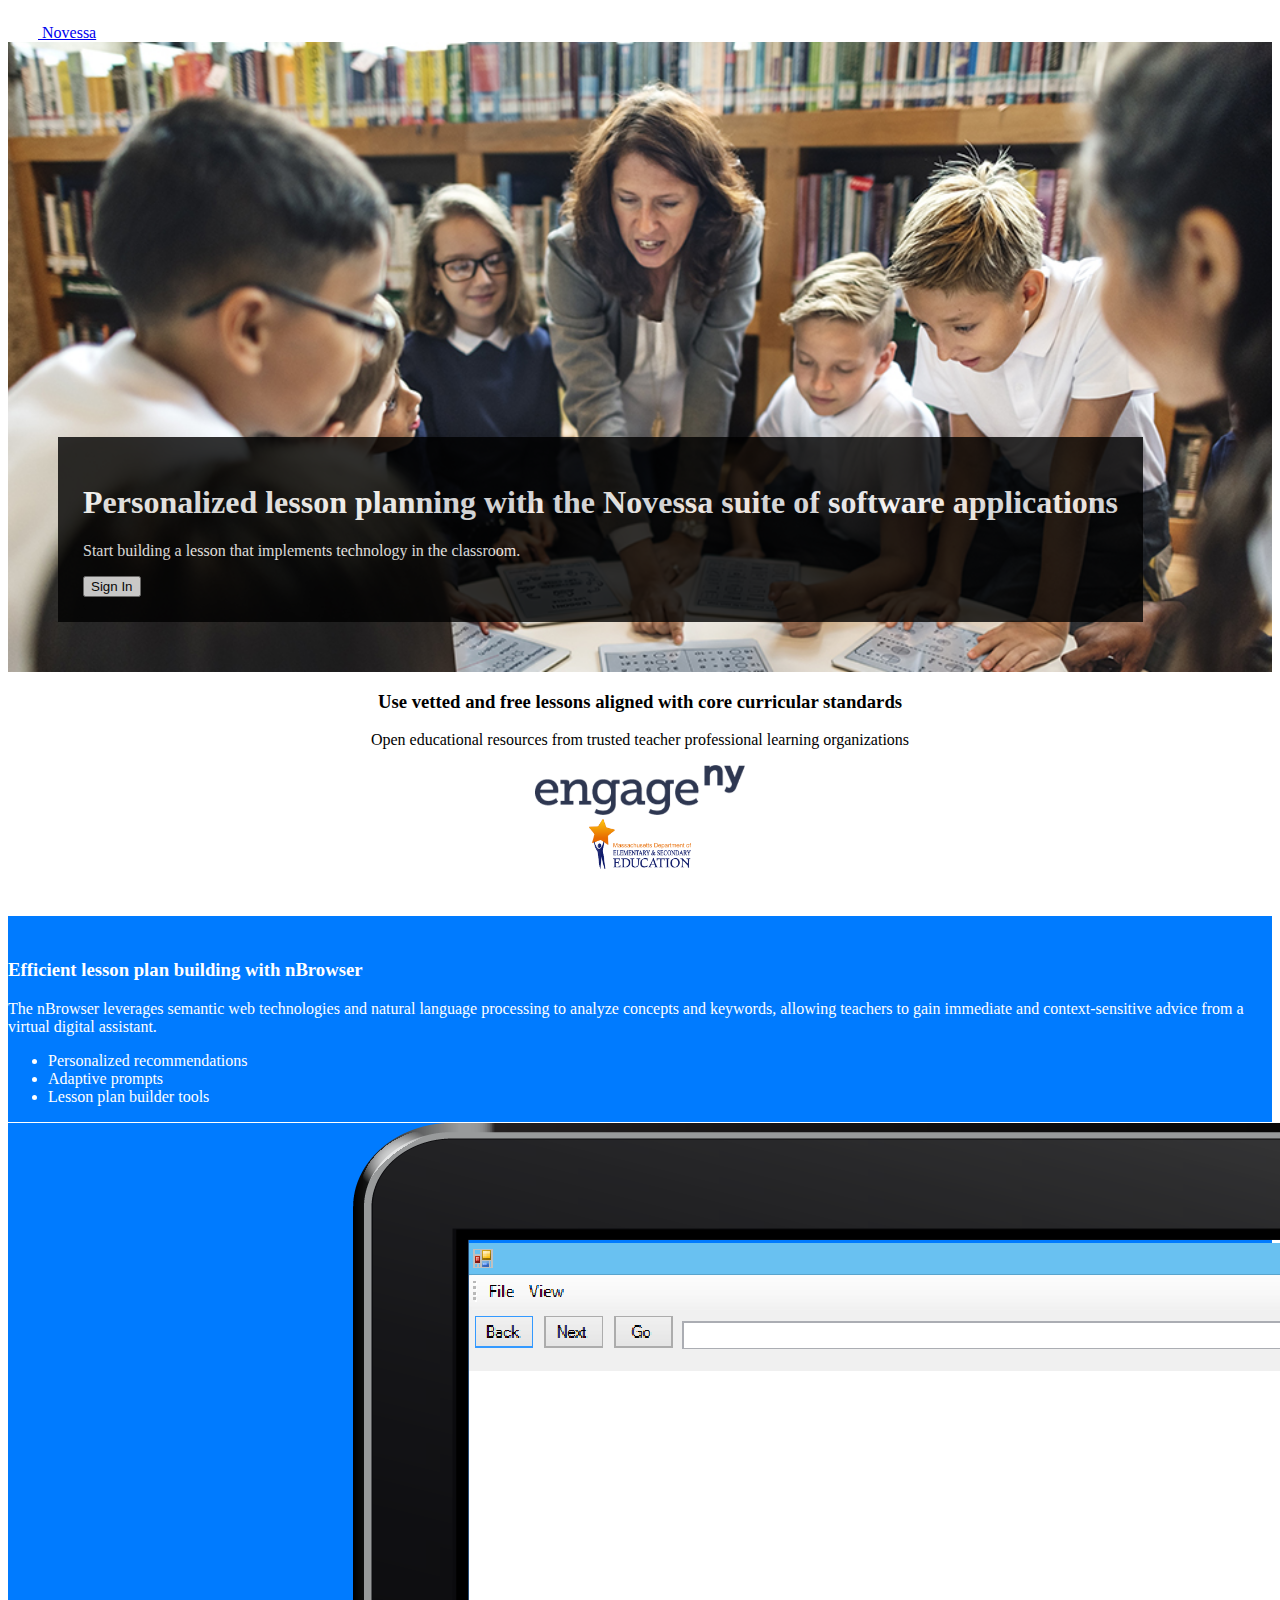
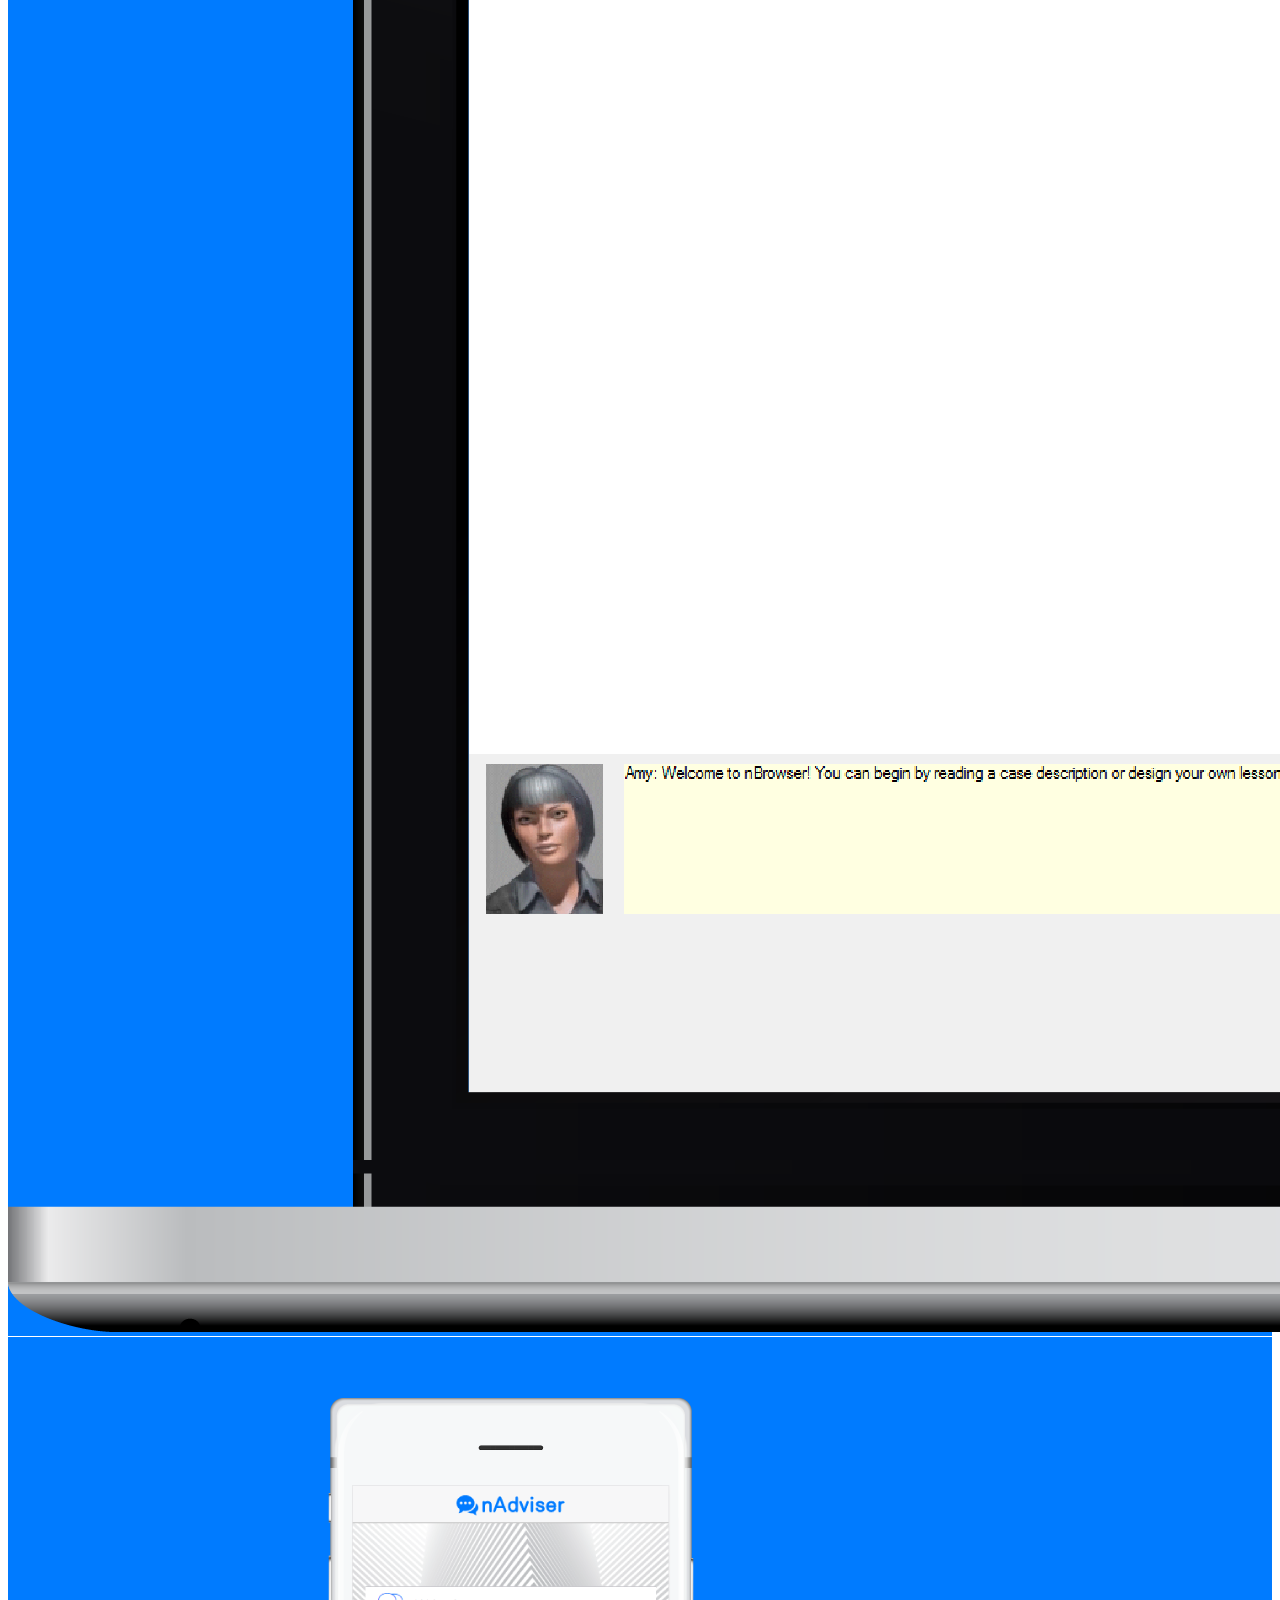
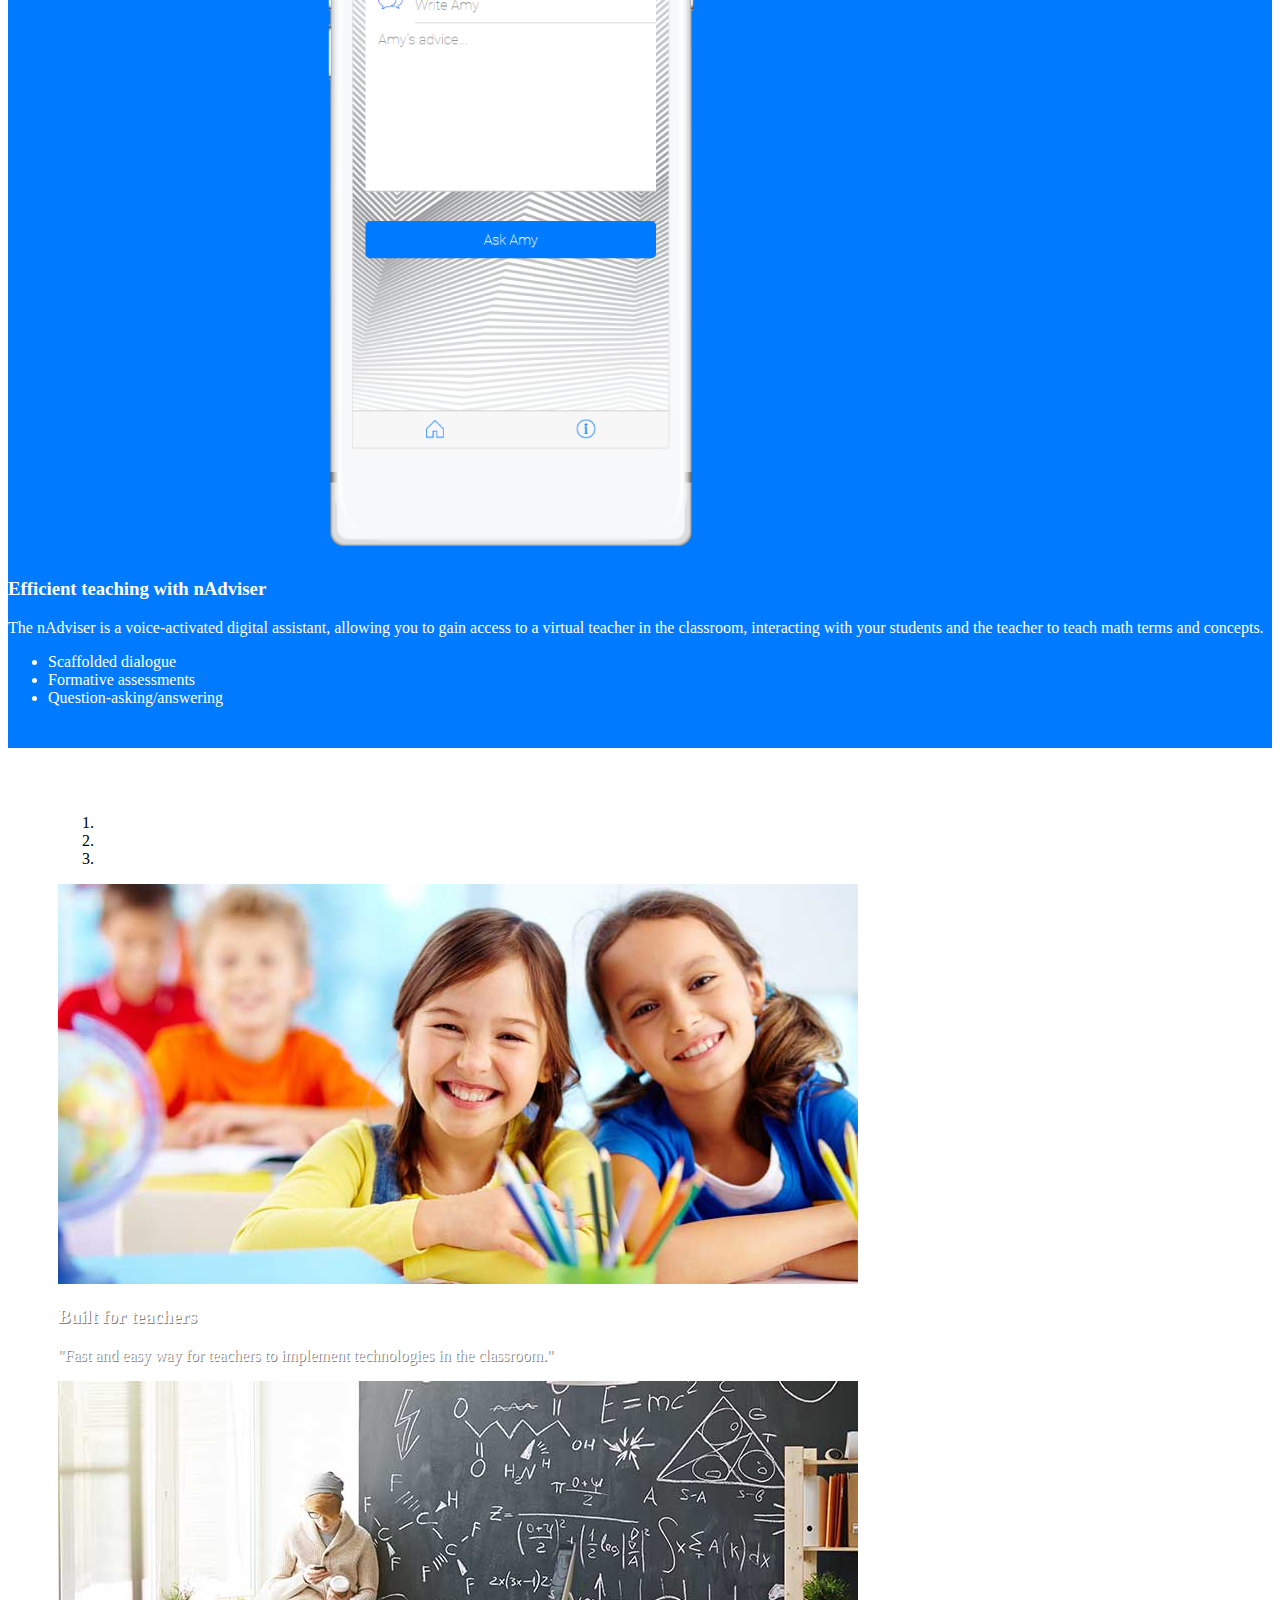
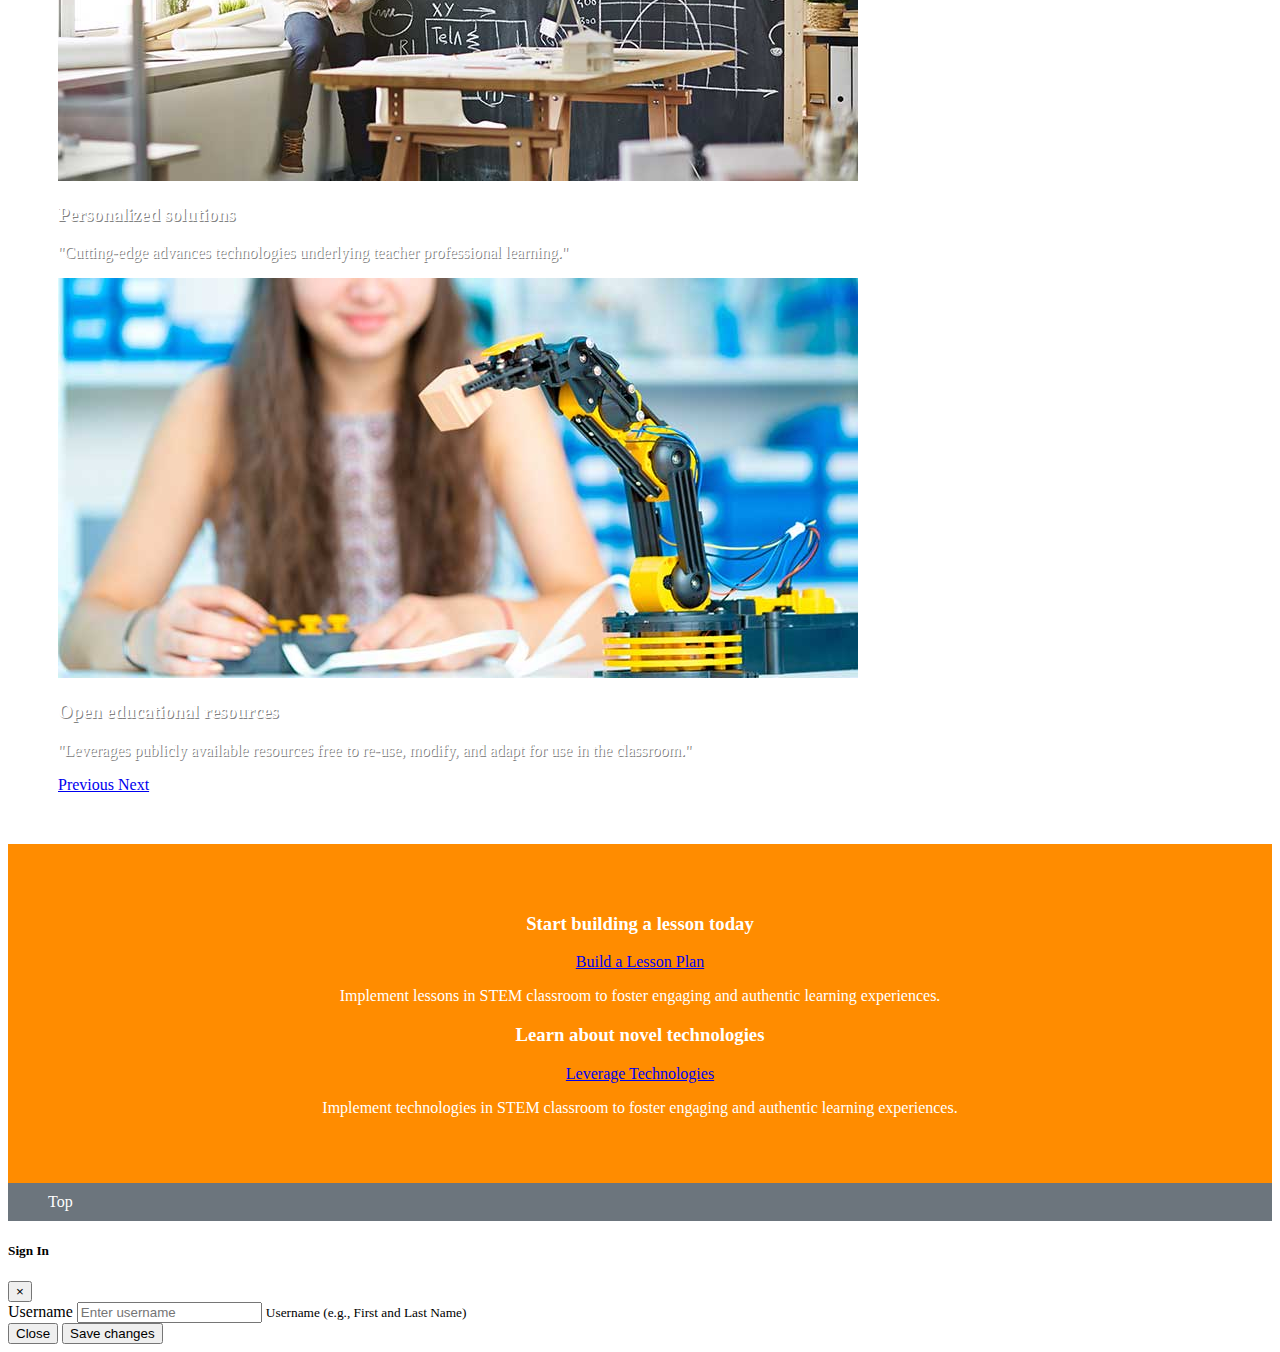
<file: index.html>
<!doctype html>
<html lang="en">
  <head>
    <!-- Required meta tags -->
    <meta charset="utf-8">
    <meta name="viewport" content="width=device-width, initial-scale=1, shrink-to-fit=no">
    <meta http-equiv="x-ua-compatible" content="IE=11">
    <!-- Bootstrap CSS -->
    <link rel="stylesheet" href="https://stackpath.bootstrapcdn.com/bootstrap/4.1.0/css/bootstrap.min.css" integrity="sha384-9gVQ4dYFwwWSjIDZnLEWnxCjeSWFphJiwGPXr1jddIhOegiu1FwO5qRGvFXOdJZ4" crossorigin="anonymous">
      
    <!-- Font Awesone -->
    <link rel="stylesheet" href="https://use.fontawesome.com/releases/v5.0.12/css/all.css" integrity="sha384-G0fIWCsCzJIMAVNQPfjH08cyYaUtMwjJwqiRKxxE/rx96Uroj1BtIQ6MLJuheaO9" crossorigin="anonymous">
      
    <!-- Stylesheet Link -->
    <link rel="stylesheet" href="css/mainstylesheet.css">

    <title>Novessa</title>
  </head>
  <body>
    
    <!-- Navigation Bar with Logo -->
    <nav id="navbar" class="navbar navbar-dark bg-primary">
      <a class="navbar-brand" href="index.html">
        <img src="assets/logo.png" width="30" height="30" class="d-inline-block align-top" alt="">
        Novessa
      </a>
    </nav>
      
    <!-- Landing Page -->
    <div class="jumbotron jumbotron-fluid">
      <div class="container">
        <h1 class="display-4">Personalized lesson planning with the Novessa suite of software applications</h1>
        <p class="lead">Start building a lesson that implements technology in the classroom.</p>
        <!-- Button trigger modal -->
        <button type="button" class="btn btn-primary" data-toggle="modal" data-target="#exampleModal">
          Sign In
        </button>
      </div>
    </div>
    
    <!-- Credit Source Materials -->
    <div class="container-fluid sectioncredits">
      <div class="row justify-content-center">
        <div class="col-auto">
            <h3>Use vetted and free lessons aligned with core curricular standards</h3>
            <p>Open educational resources from trusted teacher professional learning organizations</p>
        </div>
      </div> 
      <div class="row justify-content-center">
        <div class="col-3">
            <img src="assets/engagenylogo.png" alt="EngageNY" height="50">
        </div>
        <div class="col-3">
            <img src="assets/massachussetslogo.png" alt="Massachusetts Department of Elementary and Secondary Education" height="50">
        </div>
      </div>  
    </div>
      
    <!-- Services -->
    <div class="container-fluid sectionservices sectionservicesdiv">
        <div class="row justify-content-center">
            <div class="col-3 p-3">
                <h3>Efficient lesson plan building with nBrowser</h3>
                <p>The nBrowser leverages semantic web technologies and natural language processing to analyze concepts and keywords, allowing teachers to gain immediate and context-sensitive advice from a virtual digital assistant.</p>
                <ul>
                    <li>Personalized recommendations</li>
                    <li>Adaptive prompts</li>
                    <li>Lesson plan builder tools</li>
                </ul>
            </div>
             <div class="col-4 p-2">
                <img class="img-fluid" src="assets/nBrowser%20Demo.png" alt="nBrowser">
            </div>
        </div>
    </div>
      
    <div class="container-fluid sectionservices">
        <div class="row justify-content-center">
            <div class="col-4 p-2">
                <img class="img-fluid" src="assets/nAdviser.png" alt="nBrowser">
            </div>
            <div class="col-3 p-3">
                <h3>Efficient teaching with nAdviser</h3>
                <p>The nAdviser is a voice-activated digital assistant, allowing you to gain access to a virtual teacher in the classroom, interacting with your students and the teacher to teach math terms and concepts.</p>
                <ul>
                    <li>Scaffolded dialogue</li>
                    <li>Formative assessments</li>
                    <li>Question-asking/answering</li>
                </ul>
            </div>
        </div>
    </div>
      
    <!--Benefits -->
    <div class="container sectionbenefits">
        <div class="row">
            <div class="col">
                <div id="carouselExampleIndicators" class="carousel slide" data-ride="carousel">
                  <ol class="carousel-indicators">
                    <li data-target="#carouselExampleIndicators" data-slide-to="0" class="active"></li>
                    <li data-target="#carouselExampleIndicators" data-slide-to="1"></li>
                    <li data-target="#carouselExampleIndicators" data-slide-to="2"></li>
                  </ol>
                  <div class="carousel-inner">
                    <div class="carousel-item active">
                      <img class="d-block w-100" src="assets/carousel1.jpg" alt="First slide">
                        <div class="carousel-caption d-none d-md-block">
                            <h3>Built for teachers</h3>
                            <p>"Fast and easy way for teachers to implement technologies in the classroom."</p>
                        </div>
                    </div>
                    <div class="carousel-item">
                      <img class="d-block w-100" src="assets/carousel2.jpg" alt="Second slide">
                     <div class="carousel-caption d-none d-md-block">
                            <h3>Personalized solutions</h3>
                            <p>"Cutting-edge advances technologies underlying teacher professional learning."</p>
                        </div>
                    </div>
                    <div class="carousel-item">
                      <img class="d-block w-100" src="assets/carousel3.jpg" alt="Third slide">
                       <div class="carousel-caption d-none d-md-block">
                            <h3>Open educational resources</h3>
                            <p>"Leverages publicly available resources free to re-use, modify, and adapt for use in the classroom."</p>
                        </div>
                    </div>
                  </div>
                  <a class="carousel-control-prev" href="#carouselExampleIndicators" role="button" data-slide="prev">
                    <span class="carousel-control-prev-icon" aria-hidden="true"></span>
                    <span class="sr-only">Previous</span>
                  </a>
                  <a class="carousel-control-next" href="#carouselExampleIndicators" role="button" data-slide="next">
                    <span class="carousel-control-next-icon" aria-hidden="true"></span>
                    <span class="sr-only">Next</span>
                  </a>
                </div>
            </div>
        </div>  
    </div>  
    
    <!-- Call to Action -->
    <div class="container-fluid backgroundimg1 sectionaction">
        <div class="row justify-content-center">
            <div class="col-4">
                <h3>Start building a lesson today</h3>
                <a class="btn btn-lg btn-outline-primary" href="lessons.html" role="button">Build a Lesson Plan</a>
                <p>Implement lessons in STEM classroom to foster engaging and authentic learning experiences.</p>
            </div>
            <div class="col-4">
                <h3>Learn about novel technologies</h3>
                <a class="btn btn-lg btn-outline-primary" href="technologies.html" role="button">Leverage Technologies</a>
                <p>Implement technologies in STEM classroom to foster engaging and authentic learning experiences.</p>
            </div>
        </div>  
    </div>
      
   <!--Footer Area-->
    <div class="container-fluid sectionfooter">
        <div class="row justify-content-center">
            <div class="col-6">
                <!--<p>Maintained by the ASSIST laboratory with the help of our contributors.<br>Code licensed MIT, docs CC BY 3.0.</p>-->
            </div>
            <div class="col-2">
                <a href="#navbar">Top</a>
                <!--<a href="index.html">Home</a>-->
            </div>
        </div>  
    </div>
      
    <!-- Modal -->
    <div class="modal fade" id="exampleModal" tabindex="-1" role="dialog" aria-labelledby="exampleModalLabel" aria-hidden="true">
      <div class="modal-dialog" role="document">
        <div class="modal-content">
          <div class="modal-header">
            <h5 class="modal-title" id="exampleModalLabel">Sign In</h5>
            <button type="button" class="close" data-dismiss="modal" aria-label="Close">
              <span aria-hidden="true">&times;</span>
            </button>
          </div>
          <div class="modal-body">
                <form>
                  <div class="form-group">
                    <label for="username">Username</label>
                    <input type="text" class="form-control" id="username" placeholder="Enter username">
                    <small id="UsernameHelp" class="form-text text-muted">Username (e.g., First and Last Name)</small>
                  </div>
                </form>
          </div>
          <div class="modal-footer">
            <button type="button" class="btn btn-secondary" data-dismiss="modal">Close</button>
            <button type="button" class="btn btn-primary">Save changes</button>
          </div>
        </div>
      </div>
    </div>

    <!-- Optional JavaScript -->
    <!-- jQuery first, then Popper.js, then Bootstrap JS -->
    <script src="https://code.jquery.com/jquery-3.3.1.slim.min.js" integrity="sha384-q8i/X+965DzO0rT7abK41JStQIAqVgRVzpbzo5smXKp4YfRvH+8abtTE1Pi6jizo" crossorigin="anonymous"></script>
    <script src="https://cdnjs.cloudflare.com/ajax/libs/popper.js/1.14.0/umd/popper.min.js" integrity="sha384-cs/chFZiN24E4KMATLdqdvsezGxaGsi4hLGOzlXwp5UZB1LY//20VyM2taTB4QvJ" crossorigin="anonymous"></script>
    <script src="https://stackpath.bootstrapcdn.com/bootstrap/4.1.0/js/bootstrap.min.js" integrity="sha384-uefMccjFJAIv6A+rW+L4AHf99KvxDjWSu1z9VI8SKNVmz4sk7buKt/6v9KI65qnm" crossorigin="anonymous"></script>
  </body>
</html>
</file>
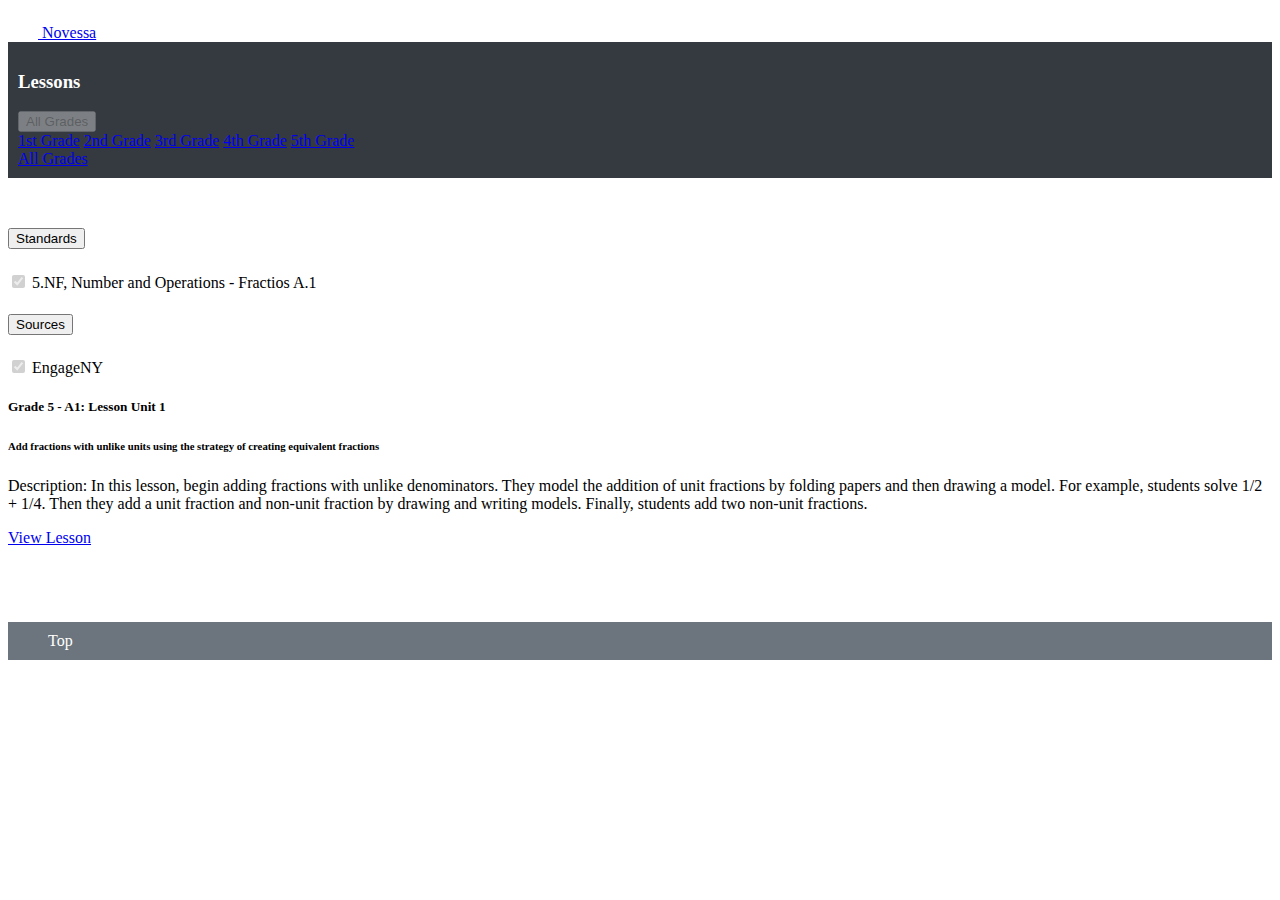
<file: lessons.html>
<!doctype html>
<html lang="en">
  <head>
    <!-- Required meta tags -->
    <meta charset="utf-8">
    <meta name="viewport" content="width=device-width, initial-scale=1, shrink-to-fit=no">
    <meta http-equiv="x-ua-compatible" content="IE=11">
    <!-- Bootstrap CSS -->
    <link rel="stylesheet" href="https://stackpath.bootstrapcdn.com/bootstrap/4.1.0/css/bootstrap.min.css" integrity="sha384-9gVQ4dYFwwWSjIDZnLEWnxCjeSWFphJiwGPXr1jddIhOegiu1FwO5qRGvFXOdJZ4" crossorigin="anonymous">
      
    <!-- Font Awesone -->
    <link rel="stylesheet" href="https://use.fontawesome.com/releases/v5.0.12/css/all.css" integrity="sha384-G0fIWCsCzJIMAVNQPfjH08cyYaUtMwjJwqiRKxxE/rx96Uroj1BtIQ6MLJuheaO9" crossorigin="anonymous">

    <!-- Stylesheet Link -->
    <link rel="stylesheet" href="css/mainstylesheet.css">
      
    <title>Novessa</title>
  </head>
  <body>
    
    <!-- Navigation Bar with Logo -->
    <nav id="navbar" class="navbar navbar-dark bg-primary">
      <a class="navbar-brand" href="index.html">
        <img src="assets/logo.png" width="30" height="30" class="d-inline-block align-top" alt="">
        Novessa
      </a>
    </nav>
      
    <!-- Search Bar -->
    <div class="container-fluid sectionsearchbar">
        <div class="row justify-content-around">
            <div class="col-2">
                <h3>Lessons</h3>
            </div>
            <div class="col-2">
                <div class="btn-group">
                  <button type="button" class="btn btn-primary dropdown-toggle" data-toggle="dropdown" aria-haspopup="true" aria-expanded="false" disabled>
                    All Grades
                  </button>
                  <div class="dropdown-menu">
                    <a class="dropdown-item" href="#">1st Grade</a>
                    <a class="dropdown-item" href="#">2nd Grade</a>
                    <a class="dropdown-item" href="#">3rd Grade</a>
                    <a class="dropdown-item" href="#">4th Grade</a>
                    <a class="dropdown-item" href="#">5th Grade</a>
                    <div class="dropdown-divider"></div>
                    <a class="dropdown-item" href="#">All Grades</a>
                  </div>
                </div>
            </div>
        </div>  
    </div>
      
    <!-- Search Section -->
    <div class="container sectionsearch">
        <div class="row justify-content-center">
            <!-- Filter Area -->
            <div class="col-4">
                
                <!-- Collapsible Control -->
                <div class="accordion" id="accordion">
                  <div class="card">
                    <div class="card-header" id="headingOne">
                      <h5 class="mb-0">
                        <button class="btn btn-link" type="button" data-toggle="collapse" data-target="#collapseOne" aria-expanded="true" aria-controls="collapseOne">
                          Standards
                        </button>
                      </h5>
                    </div>

                    <div id="collapseOne" class="collapse show" aria-labelledby="headingOne" data-parent="#accordion">
                      <div class="card-body">
                        
                        <!-- Checkbox -->
                        <div class="form-check">
                          <input class="form-check-input" type="checkbox" value="" checked="checked" id="defaultCheck1" disabled>
                          <label class="form-check-label" for="defaultCheck1">
                            5.NF, Number and Operations - Fractios A.1
                          </label>
                        </div>
                        <!-- End of Checkbox -->
                          
                      </div>
                    </div>
                  </div>
                  <div class="card">
                    <div class="card-header" id="headingTwo">
                      <h5 class="mb-0">
                        <button class="btn btn-link collapsed" type="button" data-toggle="collapse" data-target="#collapseTwo" aria-expanded="false" aria-controls="collapseTwo">
                          Sources
                        </button>
                      </h5>
                    </div>
                    <div id="collapseTwo" class="collapse" aria-labelledby="headingTwo" data-parent="#accordion">
                      <div class="card-body">
                        
                        <!-- Checkbox -->
                        <div class="form-check">
                          <input class="form-check-input" type="checkbox" value="" checked="checked" id="defaultCheck1" disabled>
                          <label class="form-check-label" for="defaultCheck1">
                            EngageNY
                          </label>
                        </div>
                        <!-- End of Checkbox -->
                          
                      </div>
                    </div>
                  </div>
                </div>
            </div>
            <!-- Lesson PlanList -->
            <div class="col-8 lessonplanlist">
                
                <!-- Lesson g5sA1n1 -->
                <div class="card mb-3">
                  <div class="card-body">
                    <h5 class="card-title">Grade 5 - A1: Lesson Unit 1</h5>
                    <h6 class="card-subtitle mb-2 text-muted">Add fractions with unlike units using the strategy of creating equivalent fractions</h6>
                    <p class="card-text">Description: In this lesson, begin adding fractions with unlike denominators. They model the addition of unit fractions by folding papers and then drawing a model. For example, students solve 1/2 + 1/4. Then they add a unit fraction and non-unit fraction by drawing and writing models. Finally, students add two non-unit fractions.</p>
                    <a href="lessons/lessong5sA1n1.html" class="card-link">View Lesson</a>
                  </div> 
                </div><!-- End of Lesson Description -->
                    
                </div>
            </div>
        </div>  
    </div>
    <!-- Lessons -->
      
   <!--Footer Area-->
    <div class="container-fluid sectionfooter fixed-bottom">
        <div class="row justify-content-center">
            <div class="col-6">
                <!--<p>Maintained by the ASSIST laboratory with the help of our contributors.<br>Code licensed MIT, docs CC BY 3.0.</p>-->
            </div>
            <div class="col-2">
                <a href="#navbar">Top</a>
                <!--<a href="index.html">Home</a>-->
            </div>
        </div>  
    </div>

    <!-- Optional JavaScript -->
    <!-- jQuery first, then Popper.js, then Bootstrap JS -->
    <script src="https://code.jquery.com/jquery-3.3.1.slim.min.js" integrity="sha384-q8i/X+965DzO0rT7abK41JStQIAqVgRVzpbzo5smXKp4YfRvH+8abtTE1Pi6jizo" crossorigin="anonymous"></script>
    <script src="https://cdnjs.cloudflare.com/ajax/libs/popper.js/1.14.0/umd/popper.min.js" integrity="sha384-cs/chFZiN24E4KMATLdqdvsezGxaGsi4hLGOzlXwp5UZB1LY//20VyM2taTB4QvJ" crossorigin="anonymous"></script>
    <script src="https://stackpath.bootstrapcdn.com/bootstrap/4.1.0/js/bootstrap.min.js" integrity="sha384-uefMccjFJAIv6A+rW+L4AHf99KvxDjWSu1z9VI8SKNVmz4sk7buKt/6v9KI65qnm" crossorigin="anonymous"></script>
  </body>
</html>
</file>
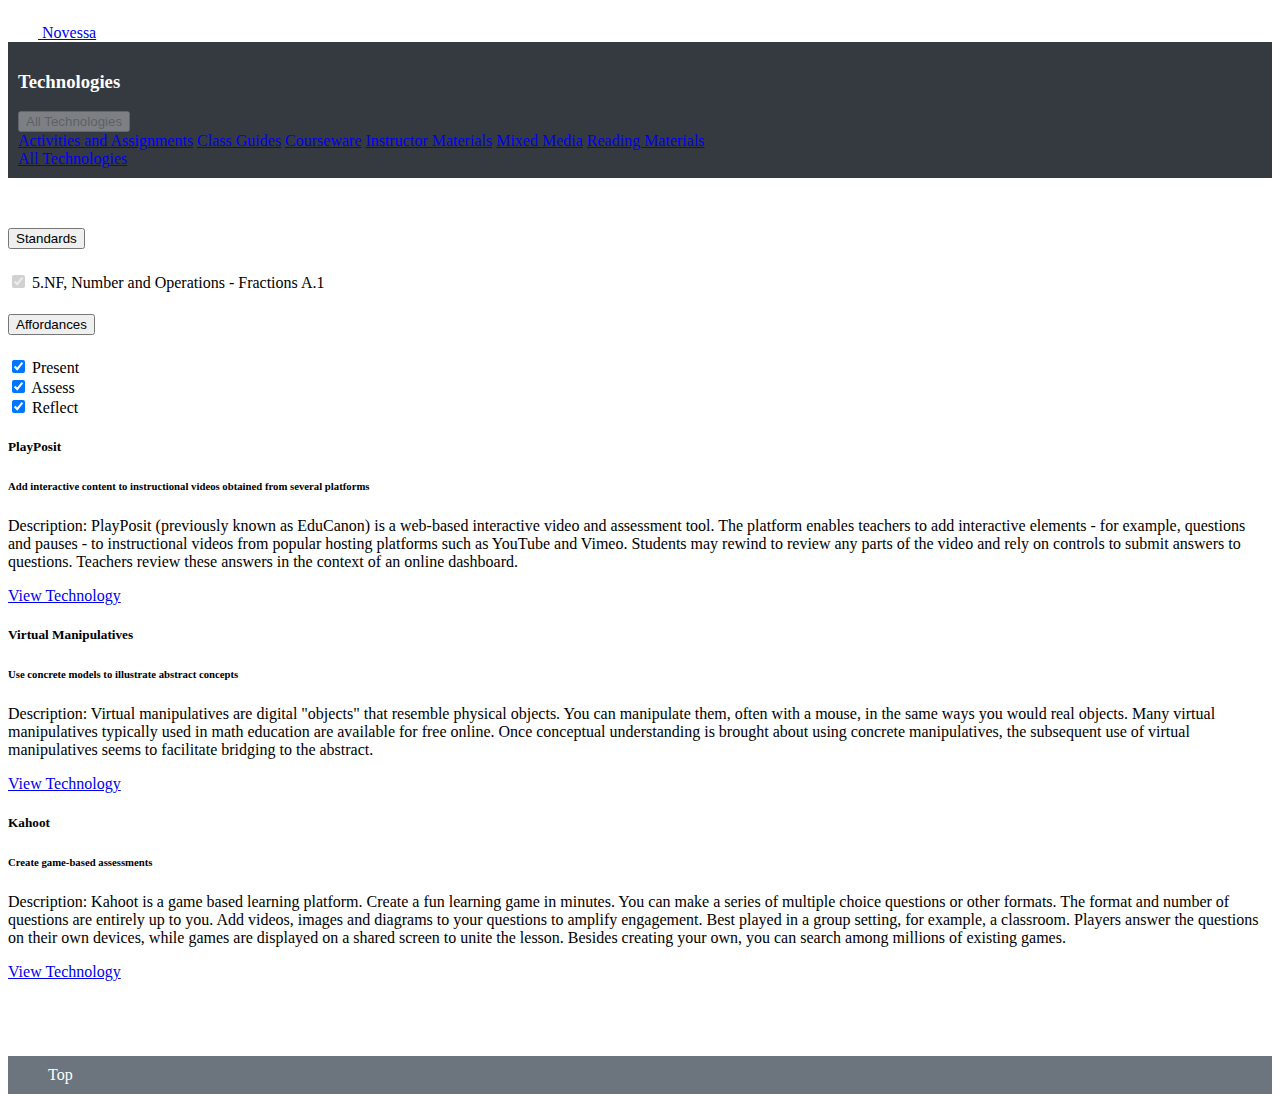
<file: technologies.html>
<!doctype html>
<html lang="en">
  <head>
    <!-- Required meta tags -->
    <meta charset="utf-8">
    <meta name="viewport" content="width=device-width, initial-scale=1, shrink-to-fit=no">
    <meta http-equiv="x-ua-compatible" content="IE=11">
    <!-- Bootstrap CSS -->
    <link rel="stylesheet" href="https://stackpath.bootstrapcdn.com/bootstrap/4.1.0/css/bootstrap.min.css" integrity="sha384-9gVQ4dYFwwWSjIDZnLEWnxCjeSWFphJiwGPXr1jddIhOegiu1FwO5qRGvFXOdJZ4" crossorigin="anonymous">
      
    <!-- Font Awesone -->
    <link rel="stylesheet" href="https://use.fontawesome.com/releases/v5.0.12/css/all.css" integrity="sha384-G0fIWCsCzJIMAVNQPfjH08cyYaUtMwjJwqiRKxxE/rx96Uroj1BtIQ6MLJuheaO9" crossorigin="anonymous">

    <!-- Stylesheet Link -->
    <link rel="stylesheet" href="css/mainstylesheet.css">
      
    <title>Novessa</title>
  </head>
  <body>
    
    <!-- Navigation Bar with Logo -->
    <nav id="navbar" class="navbar navbar-dark bg-primary">
      <a class="navbar-brand" href="index.html">
        <img src="assets/logo.png" width="30" height="30" class="d-inline-block align-top" alt="">
        Novessa
      </a>
    </nav>
      
    <!-- Search Bar -->
    <div class="container-fluid sectionsearchbar">
        <div class="row justify-content-around">
            <div class="col-2">
                <h3>Technologies</h3>
            </div>
            <div class="col-2">
                <div class="btn-group">
                  <button type="button" class="btn btn-primary dropdown-toggle" data-toggle="dropdown" aria-haspopup="true" aria-expanded="false" disabled>
                    All Technologies
                  </button>
                  <div class="dropdown-menu">
                    <a class="dropdown-item" href="#">Activities and Assignments</a>
                    <a class="dropdown-item" href="#">Class Guides</a>
                    <a class="dropdown-item" href="#">Courseware</a>
                    <a class="dropdown-item" href="#">Instructor Materials</a>
                    <a class="dropdown-item" href="#">Mixed Media</a>
                    <a class="dropdown-item" href="#">Reading Materials</a>
                    <div class="dropdown-divider"></div>
                    <a class="dropdown-item" href="#">All Technologies</a>
                  </div>
                </div>
            </div>
        </div>  
    </div>
      
    <!-- Search Section -->
    <div class="container sectionsearch">
        <div class="row justify-content-center">
            <!-- Filter Area -->
            <div class="col-4">
                
                <!-- Collapsible Control -->
                <div class="accordion" id="accordion">
                  <div class="card">
                    <div class="card-header" id="headingOne">
                      <h5 class="mb-0">
                        <button class="btn btn-link" type="button" data-toggle="collapse" data-target="#collapseOne" aria-expanded="true" aria-controls="collapseOne">
                          Standards
                        </button>
                      </h5>
                    </div>

                    <div id="collapseOne" class="collapse show" aria-labelledby="headingOne" data-parent="#accordion">
                      <div class="card-body">
                        
                        <!-- Checkbox -->
                        <div class="form-check">
                          <input class="form-check-input" type="checkbox" value="" checked="checked" id="defaultCheck1" disabled>
                          <label class="form-check-label" for="defaultCheck1">
                            5.NF, Number and Operations - Fractions A.1
                          </label>
                        </div>
                        <!-- End of Checkbox -->
                          
                      </div>
                    </div>
                  </div>
                  <div class="card">
                    <div class="card-header" id="headingTwo">
                      <h5 class="mb-0">
                        <button class="btn btn-link collapsed" type="button" data-toggle="collapse" data-target="#collapseTwo" aria-expanded="false" aria-controls="collapseTwo">
                          Affordances
                        </button>
                      </h5>
                    </div>
                    <div id="collapseTwo" class="collapse" aria-labelledby="headingTwo" data-parent="#accordion">
                      <div class="card-body">
                        
                        <!-- Checkbox -->
                        <div class="form-check">
                          <input class="form-check-input" type="checkbox" value="" checked="checked" id="Affordance1">
                          <label class="form-check-label" for="Affordance1">
                            Present
                          </label>
                        </div>
                        <!-- End of Checkbox -->
                          
                        <!-- Checkbox -->
                        <div class="form-check">
                          <input class="form-check-input" type="checkbox" value="" checked="checked" id="Affordance2">
                          <label class="form-check-label" for="Affordance2">
                            Assess
                          </label>
                        </div>
                        <!-- End of Checkbox -->
                          
                        <!-- Checkbox -->
                        <div class="form-check">
                          <input class="form-check-input" type="checkbox" value="" checked="checked" id="Affordance3">
                          <label class="form-check-label" for="Affordance3">
                            Reflect
                          </label>
                        </div>
                        <!-- End of Checkbox -->
                          
                      </div>
                    </div>
                  </div>
                </div>
            </div>
            <!-- Lesson PlanList -->
            <div class="col-8 lessonplanlist">
                
                <!-- Lesson g5sA1n1 -->
                <div id="playpositcard" class="card mb-3">
                  <div class="card-body">
                    <h5 class="card-title">PlayPosit</h5>
                    <h6 class="card-subtitle mb-2 text-muted">Add interactive content to instructional videos obtained from several platforms</h6>
                    <p class="card-text">Description: PlayPosit (previously known as EduCanon) is a web-based interactive video and assessment tool. The platform enables teachers to add interactive elements - for example, questions and pauses - to instructional videos from popular hosting platforms such as YouTube and Vimeo. Students may rewind to review any parts of the video and rely on controls to submit answers to questions. Teachers review these answers in the context of an online dashboard.</p>
                    <a href="tech/playposit.html" class="card-link">View Technology</a>
                  </div> 
                </div><!-- End of Lesson Description -->
                
                <!-- Lesson g5sA1n1 -->
                <div id="manipulativecard" class="card mb-3">
                  <div class="card-body">
                    <h5 class="card-title">Virtual Manipulatives</h5>
                    <h6 class="card-subtitle mb-2 text-muted">Use concrete models to illustrate abstract concepts</h6>
                    <p class="card-text">Description: Virtual manipulatives are digital "objects" that resemble physical objects. You can manipulate them, often with a mouse, in the same ways you would real objects. Many virtual manipulatives typically used in math education are available for free online. Once conceptual understanding is brought about using concrete manipulatives, the subsequent use of virtual manipulatives seems to facilitate bridging to the abstract.</p>
                    <a href="tech/manipulatives.html" class="card-link">View Technology</a>
                  </div> 
                </div><!-- End of Lesson Description -->
                
                <!-- Lesson g5sA1n1 -->
                <div id="kahootcard" class="card mb-3">
                  <div class="card-body">
                    <h5 class="card-title">Kahoot</h5>
                    <h6 class="card-subtitle mb-2 text-muted">Create game-based assessments</h6>
                    <p class="card-text">Description: Kahoot is a game based learning platform. Create a fun learning game in minutes. You can make a series of multiple choice questions or other formats. The format and number of questions are entirely up to you. Add videos, images and diagrams to your questions to amplify engagement. Best played in a group setting, for example, a classroom. Players answer the questions on their own devices, while games are displayed on a shared screen to unite the lesson. Besides creating your own, you can search among millions of existing games.</p>
                    <a href="tech/kahoot.html" class="card-link">View Technology</a>
                  </div> 
                </div><!-- End of Lesson Description -->
                    
                </div>
            </div>
        </div>  
    </div>
    <!-- Lessons -->
      
   <!--Footer Area-->
    <div class="container-fluid sectionfooter fixed-bottom">
        <div class="row justify-content-center">
            <div class="col-6">
                <!--<p>Maintained by the ASSIST laboratory with the help of our contributors.<br>Code licensed MIT, docs CC BY 3.0.</p>-->
            </div>
            <div class="col-2">
                <a href="#navbar">Top</a>
                <!--<a href="index.html">Home</a>-->
            </div>
        </div>  
    </div>

    <!-- Optional JavaScript -->
    <!-- jQuery first, then Popper.js, then Bootstrap JS -->
    <script src="https://code.jquery.com/jquery-3.3.1.slim.min.js" integrity="sha384-q8i/X+965DzO0rT7abK41JStQIAqVgRVzpbzo5smXKp4YfRvH+8abtTE1Pi6jizo" crossorigin="anonymous"></script>
    <script src="https://cdnjs.cloudflare.com/ajax/libs/popper.js/1.14.0/umd/popper.min.js" integrity="sha384-cs/chFZiN24E4KMATLdqdvsezGxaGsi4hLGOzlXwp5UZB1LY//20VyM2taTB4QvJ" crossorigin="anonymous"></script>
    <script src="https://stackpath.bootstrapcdn.com/bootstrap/4.1.0/js/bootstrap.min.js" integrity="sha384-uefMccjFJAIv6A+rW+L4AHf99KvxDjWSu1z9VI8SKNVmz4sk7buKt/6v9KI65qnm" crossorigin="anonymous"></script>
    
    <script>
        var affordance1 = document.getElementById("Affordance1");
        var affordance2 = document.getElementById("Affordance2");
        var affordance3 = document.getElementById("Affordance3");
        
        var card1 = document.getElementById("playpositcard");
        var card2 = document.getElementById("manipulativecard");
        var card3 = document.getElementById("kahootcard");
        
        function ClickAffordance1(){
            if(affordance1.checked == true){
                console.log("Affordance 1 checked is true");
                card2.style.display = "block";
            }else{
                console.log("Affordance 1 checked is false");
                card2.style.display = "none";
            }
        }
        
        function ClickAffordance2(){
            if(affordance2.checked == true){
                console.log("Affordance 2 checked is true");
                card3.style.display = "block";
            }else{
                console.log("Affordance 2 checked is false");
                card3.style.display = "none";
            }
        }
        
        function ClickAffordance3(){
            if(affordance3.checked == true){
                console.log("Affordance 3 checked is true");
                card1.style.display = "block";
            }else{
                console.log("Affordance 3 checked is false");
                card1.style.display = "none";
            }
        }
        
        affordance1.addEventListener("click", ClickAffordance1);
        affordance2.addEventListener("click", ClickAffordance2);
        affordance3.addEventListener("click", ClickAffordance3);
        
    </script>
    
  </body>
</html>
</file>
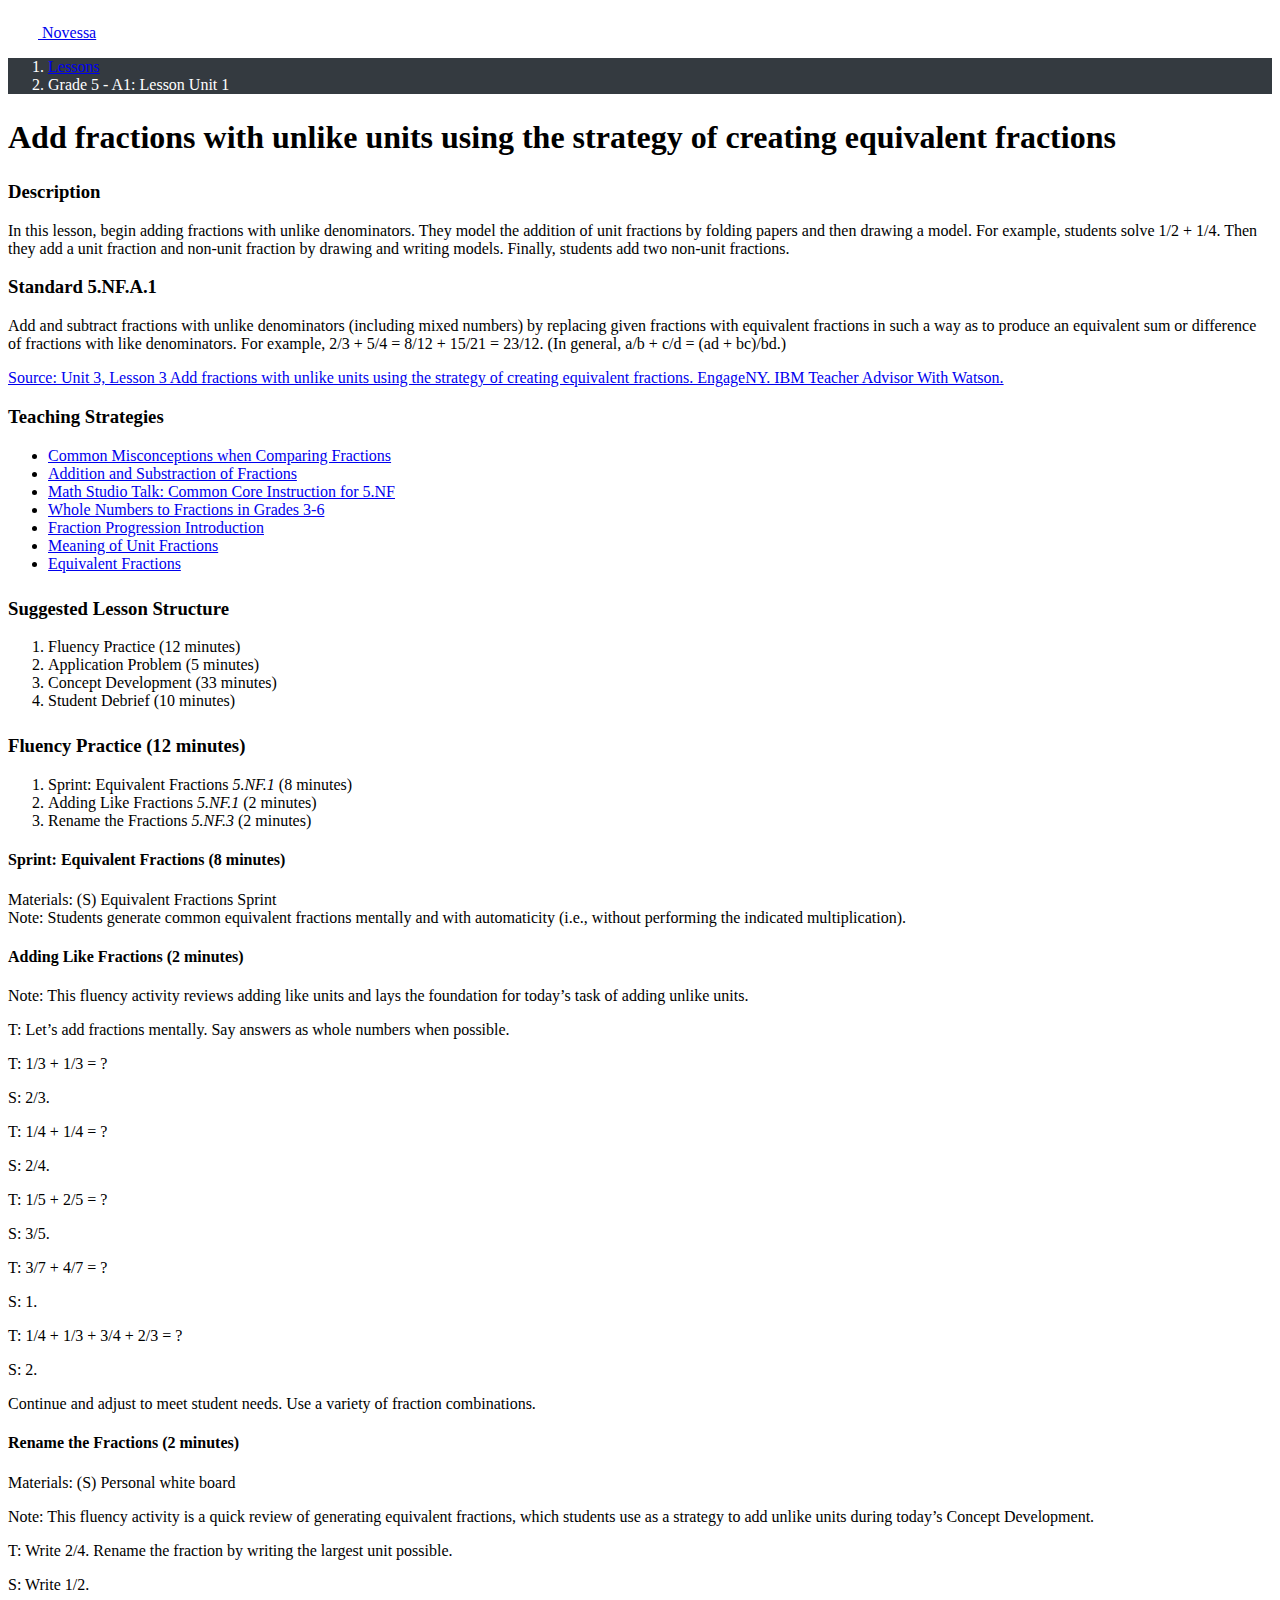
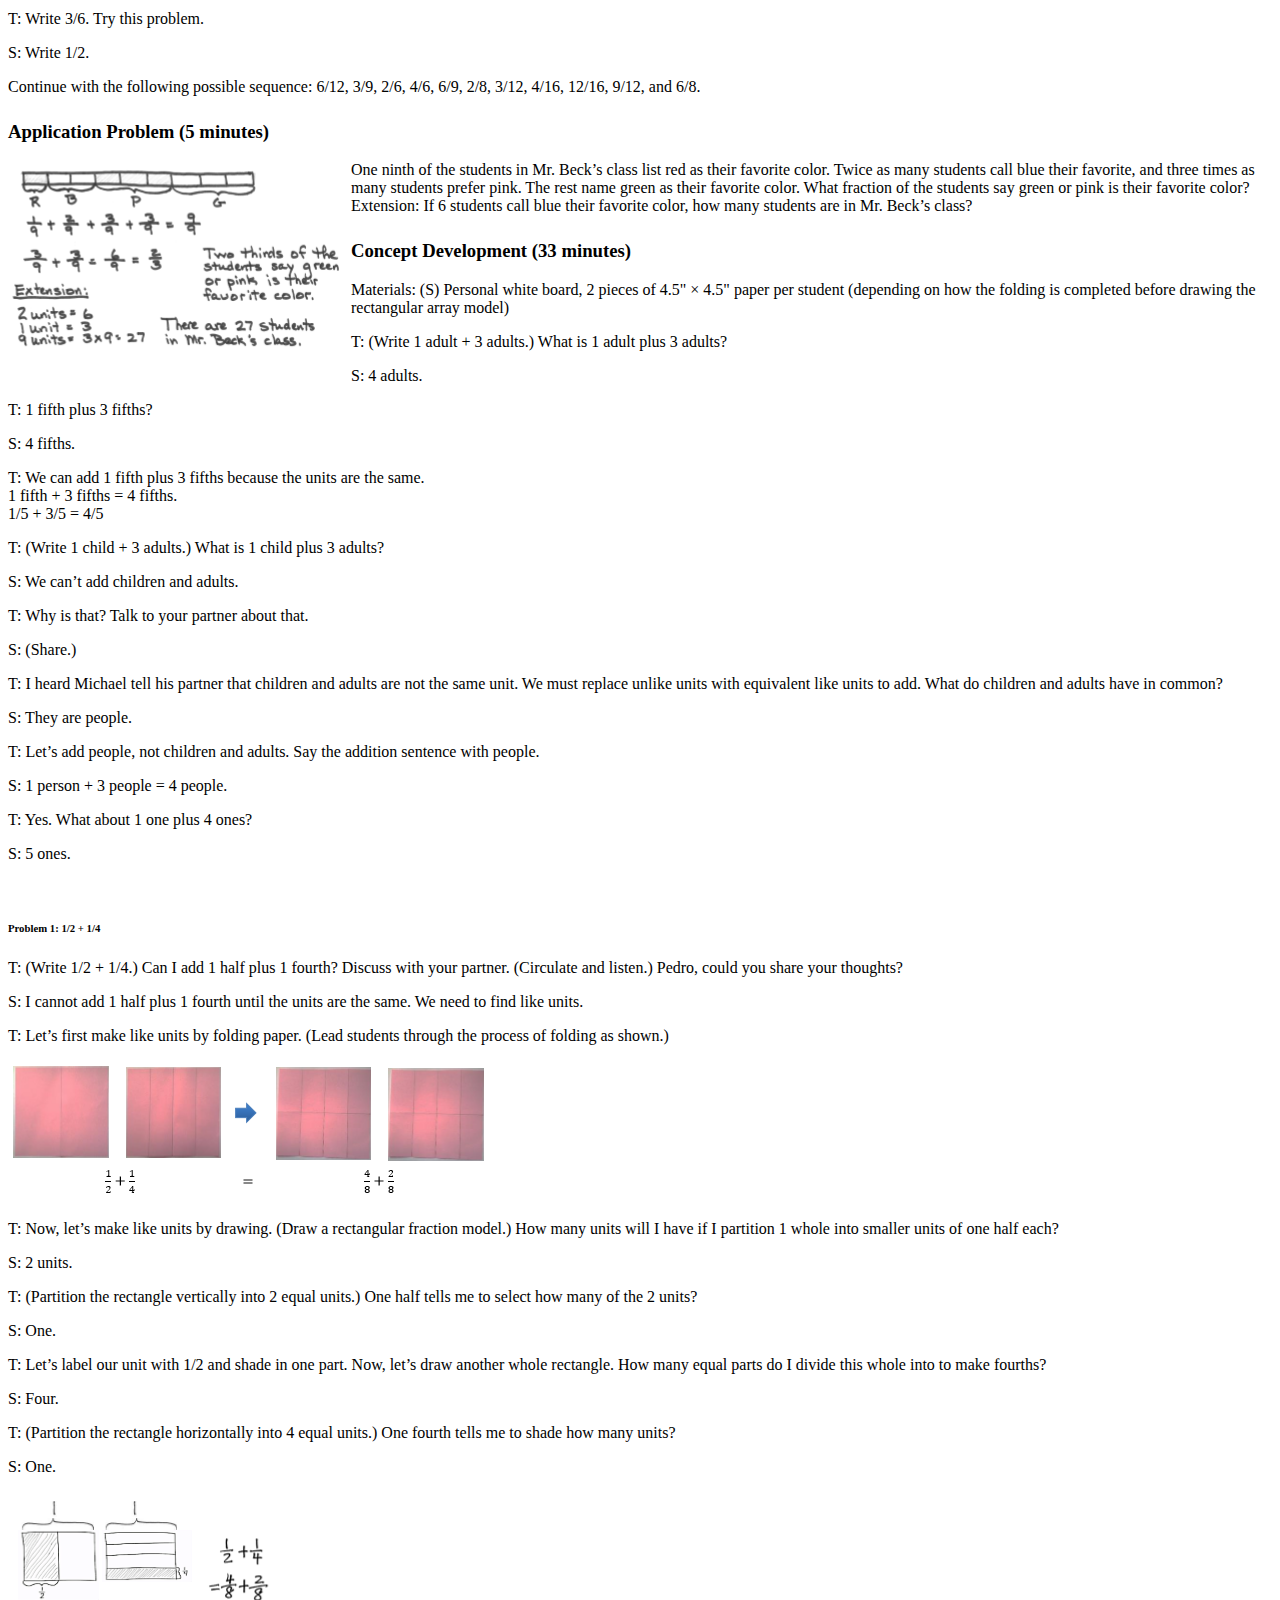
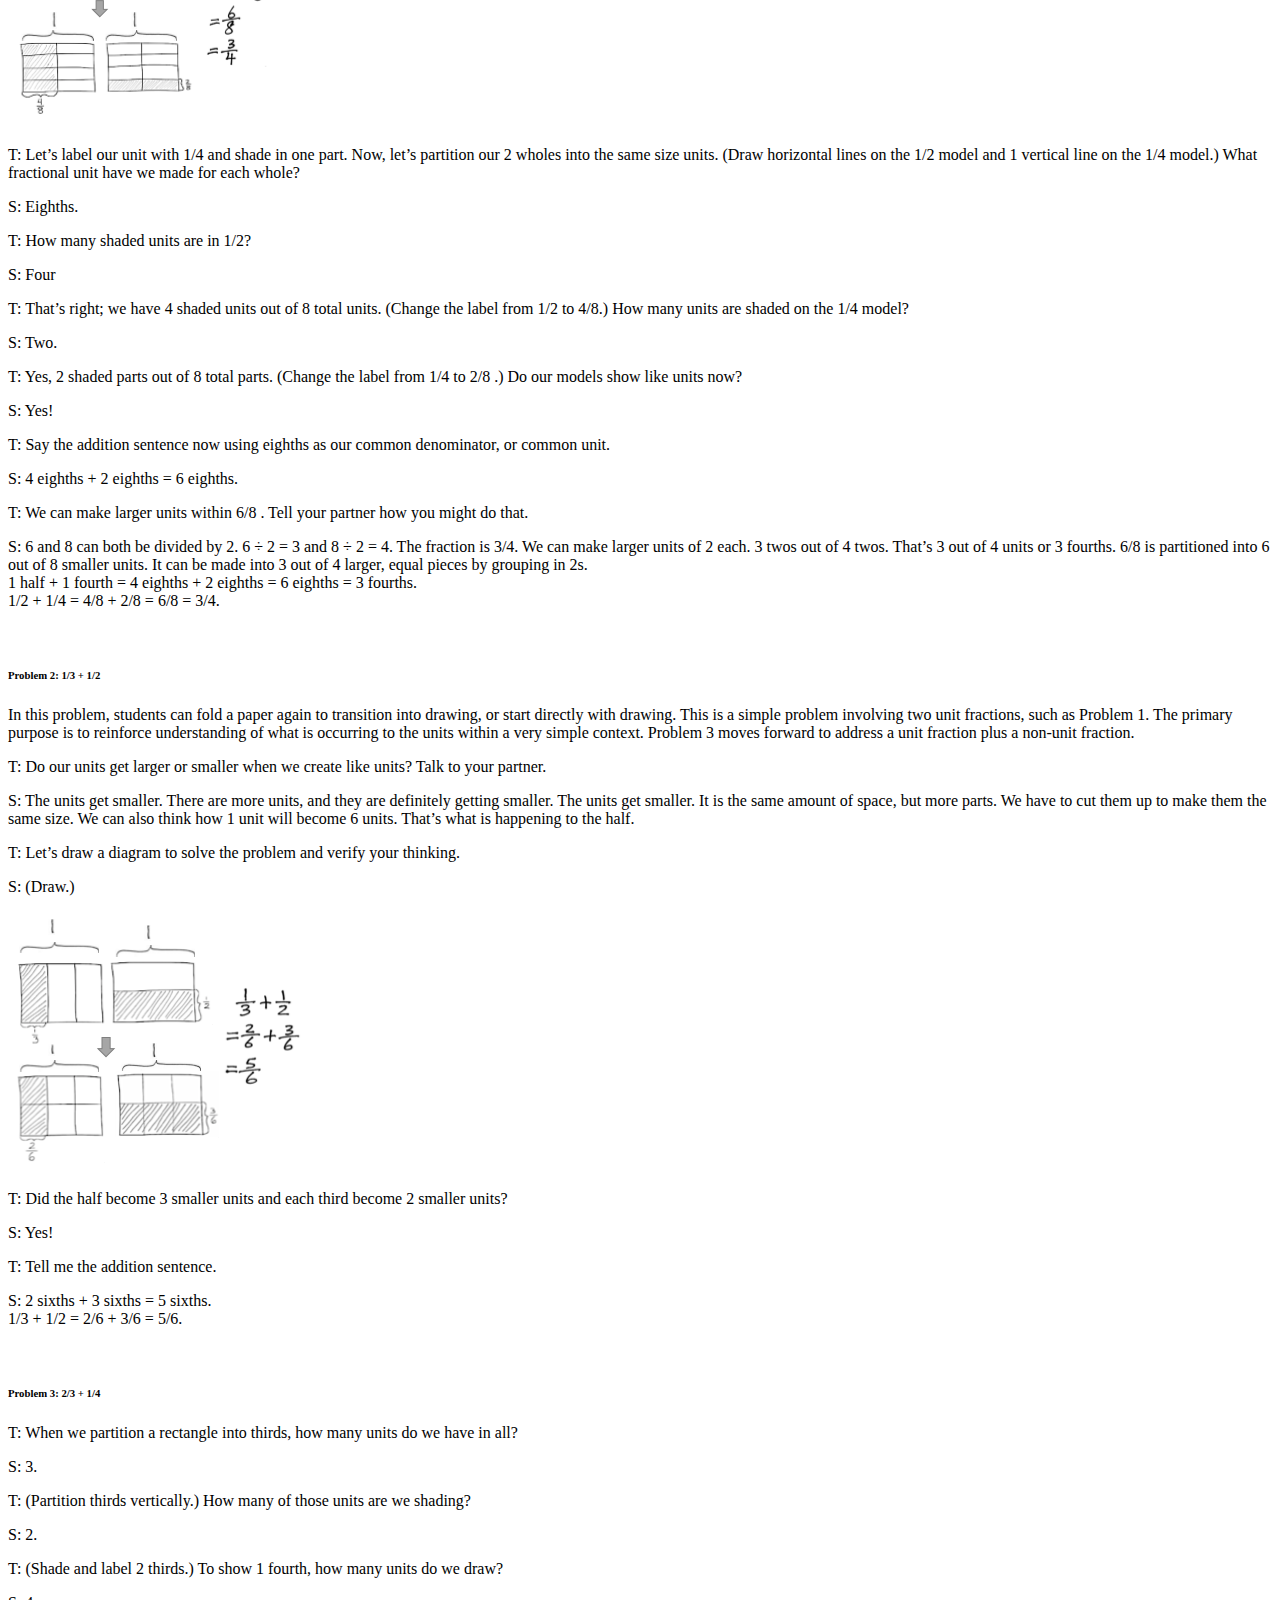
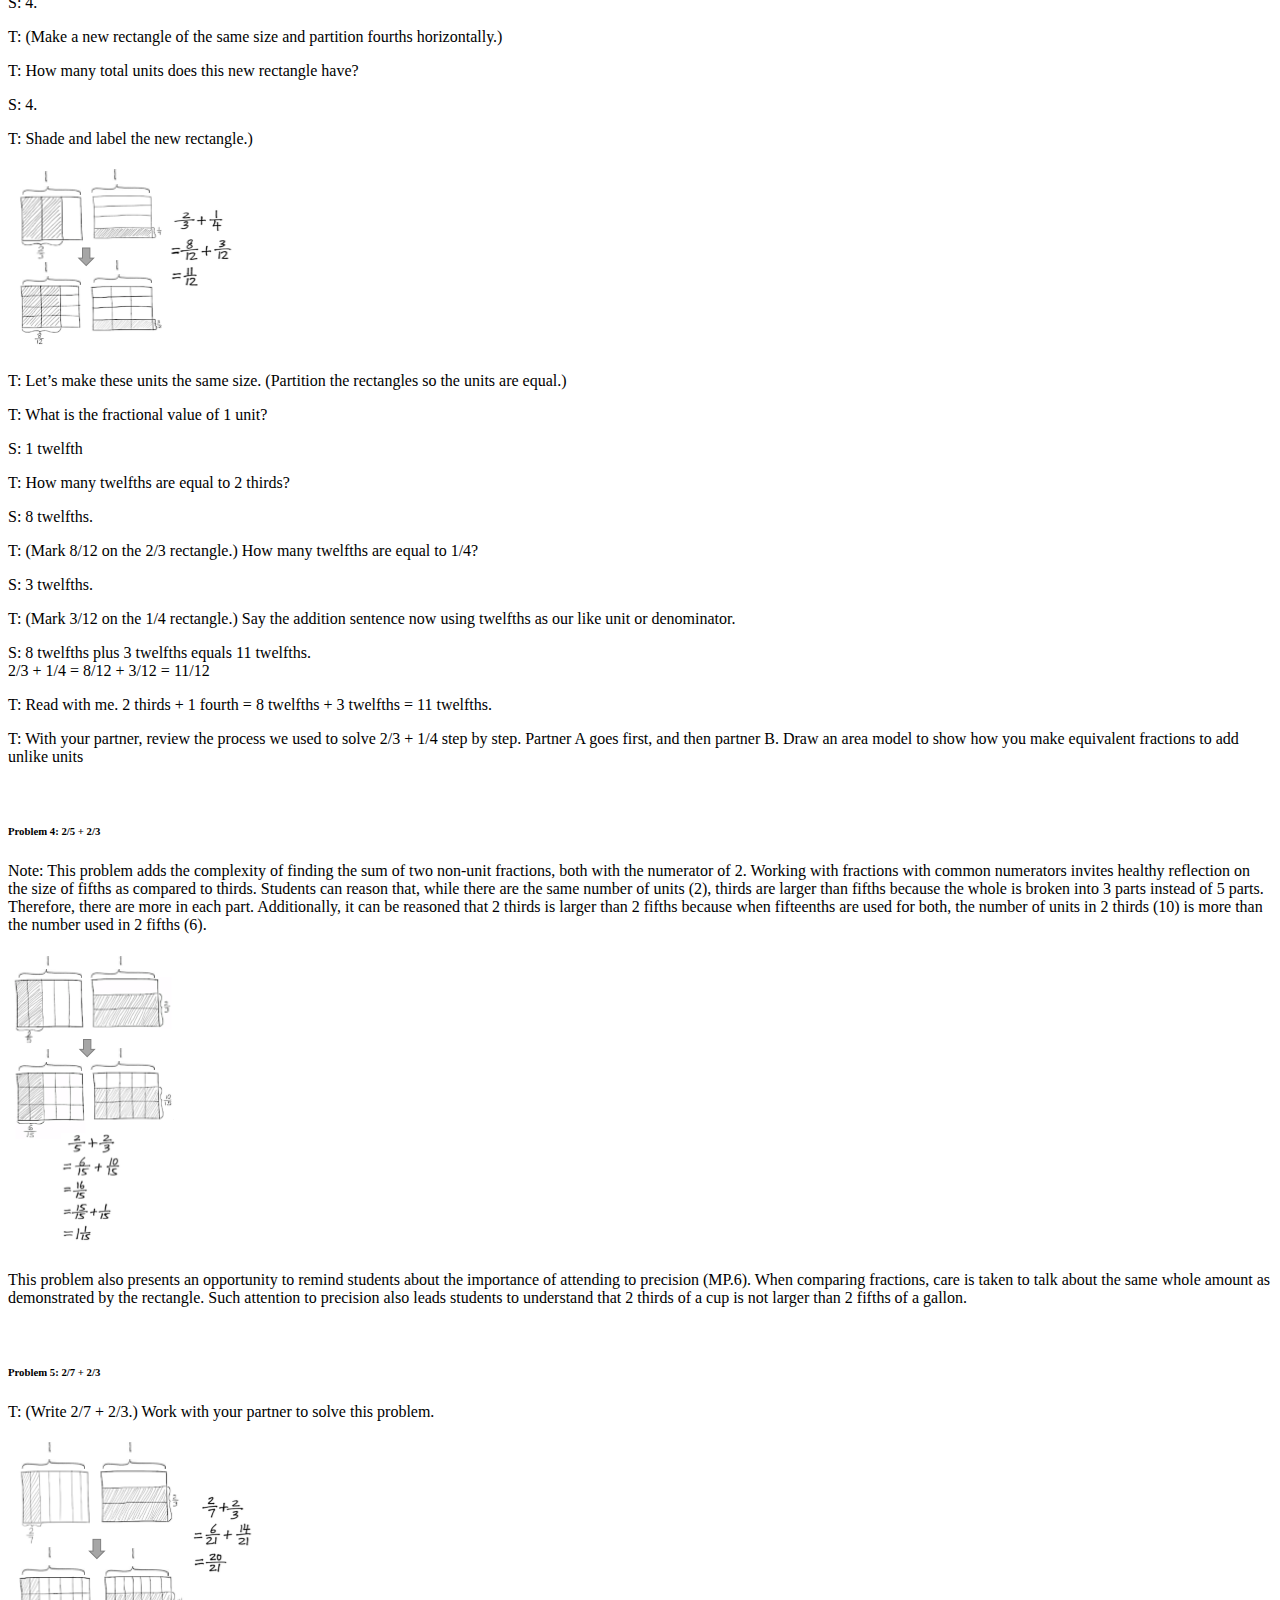
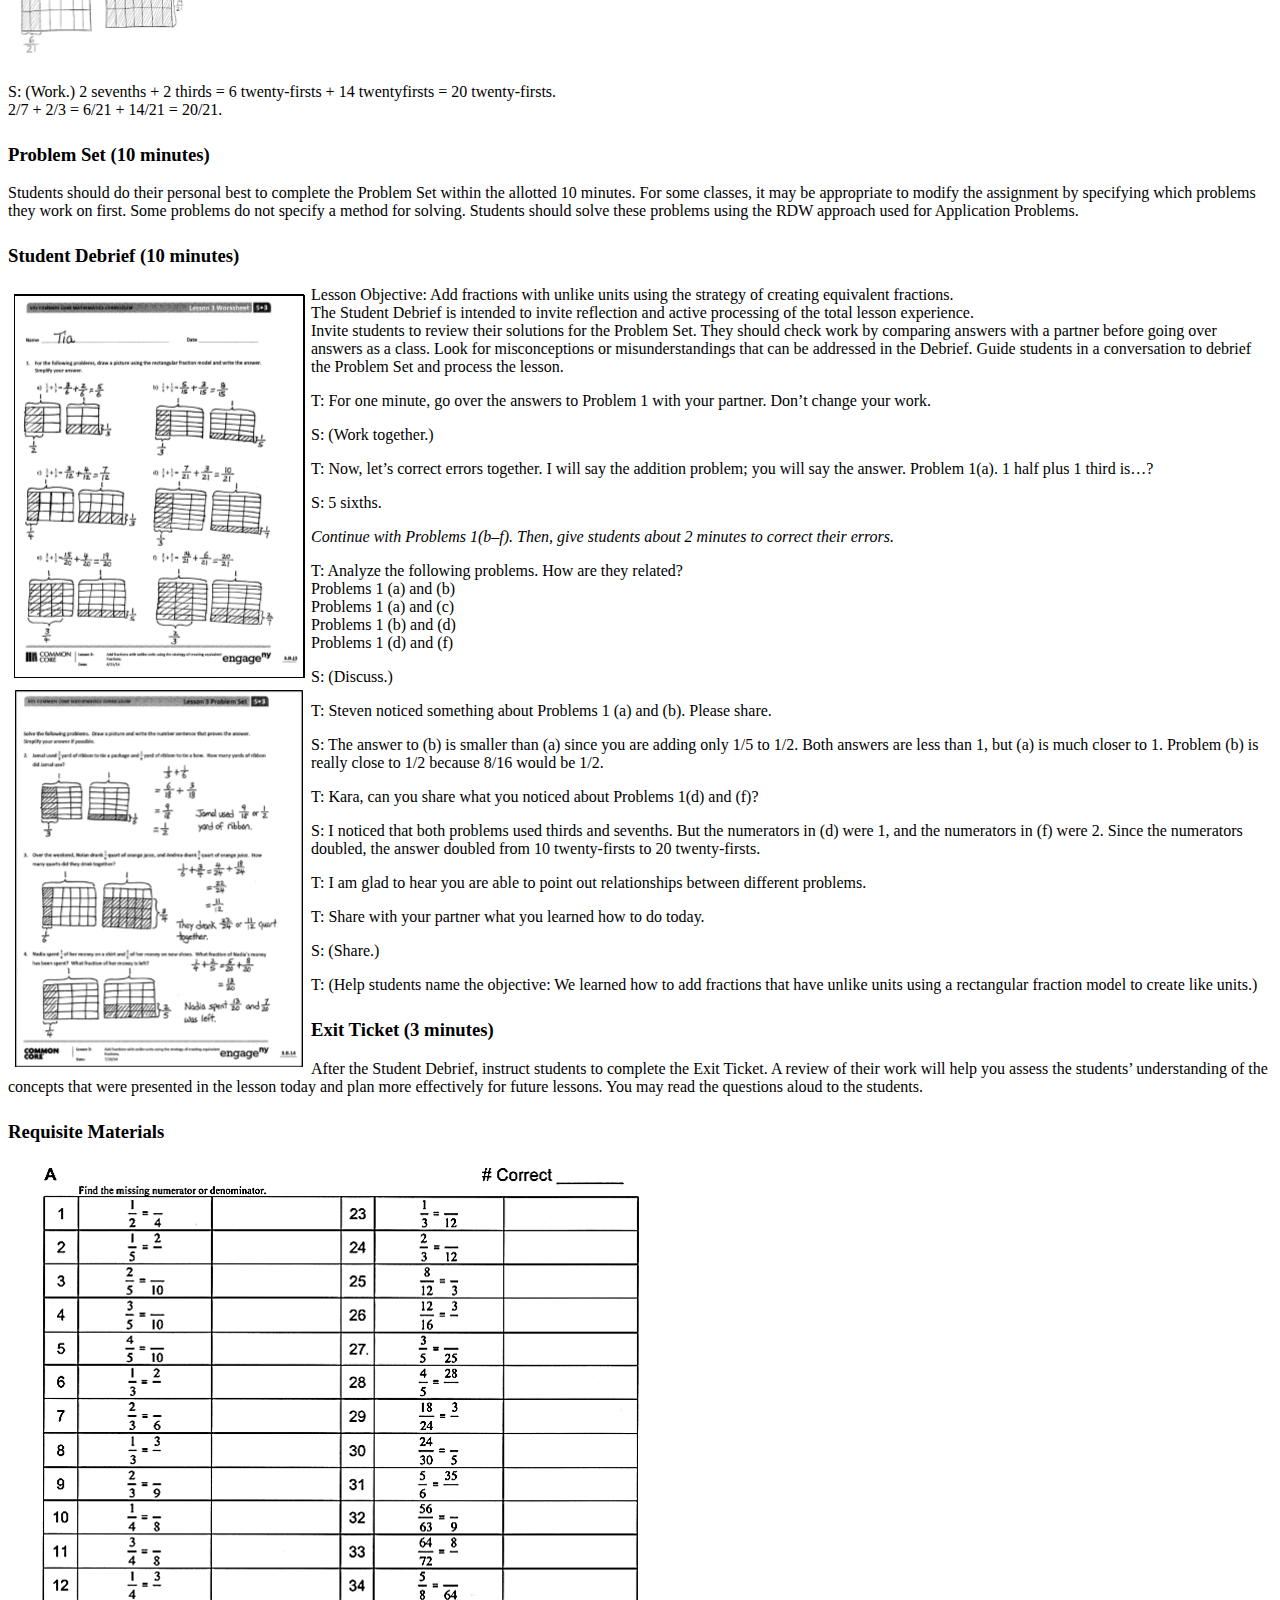
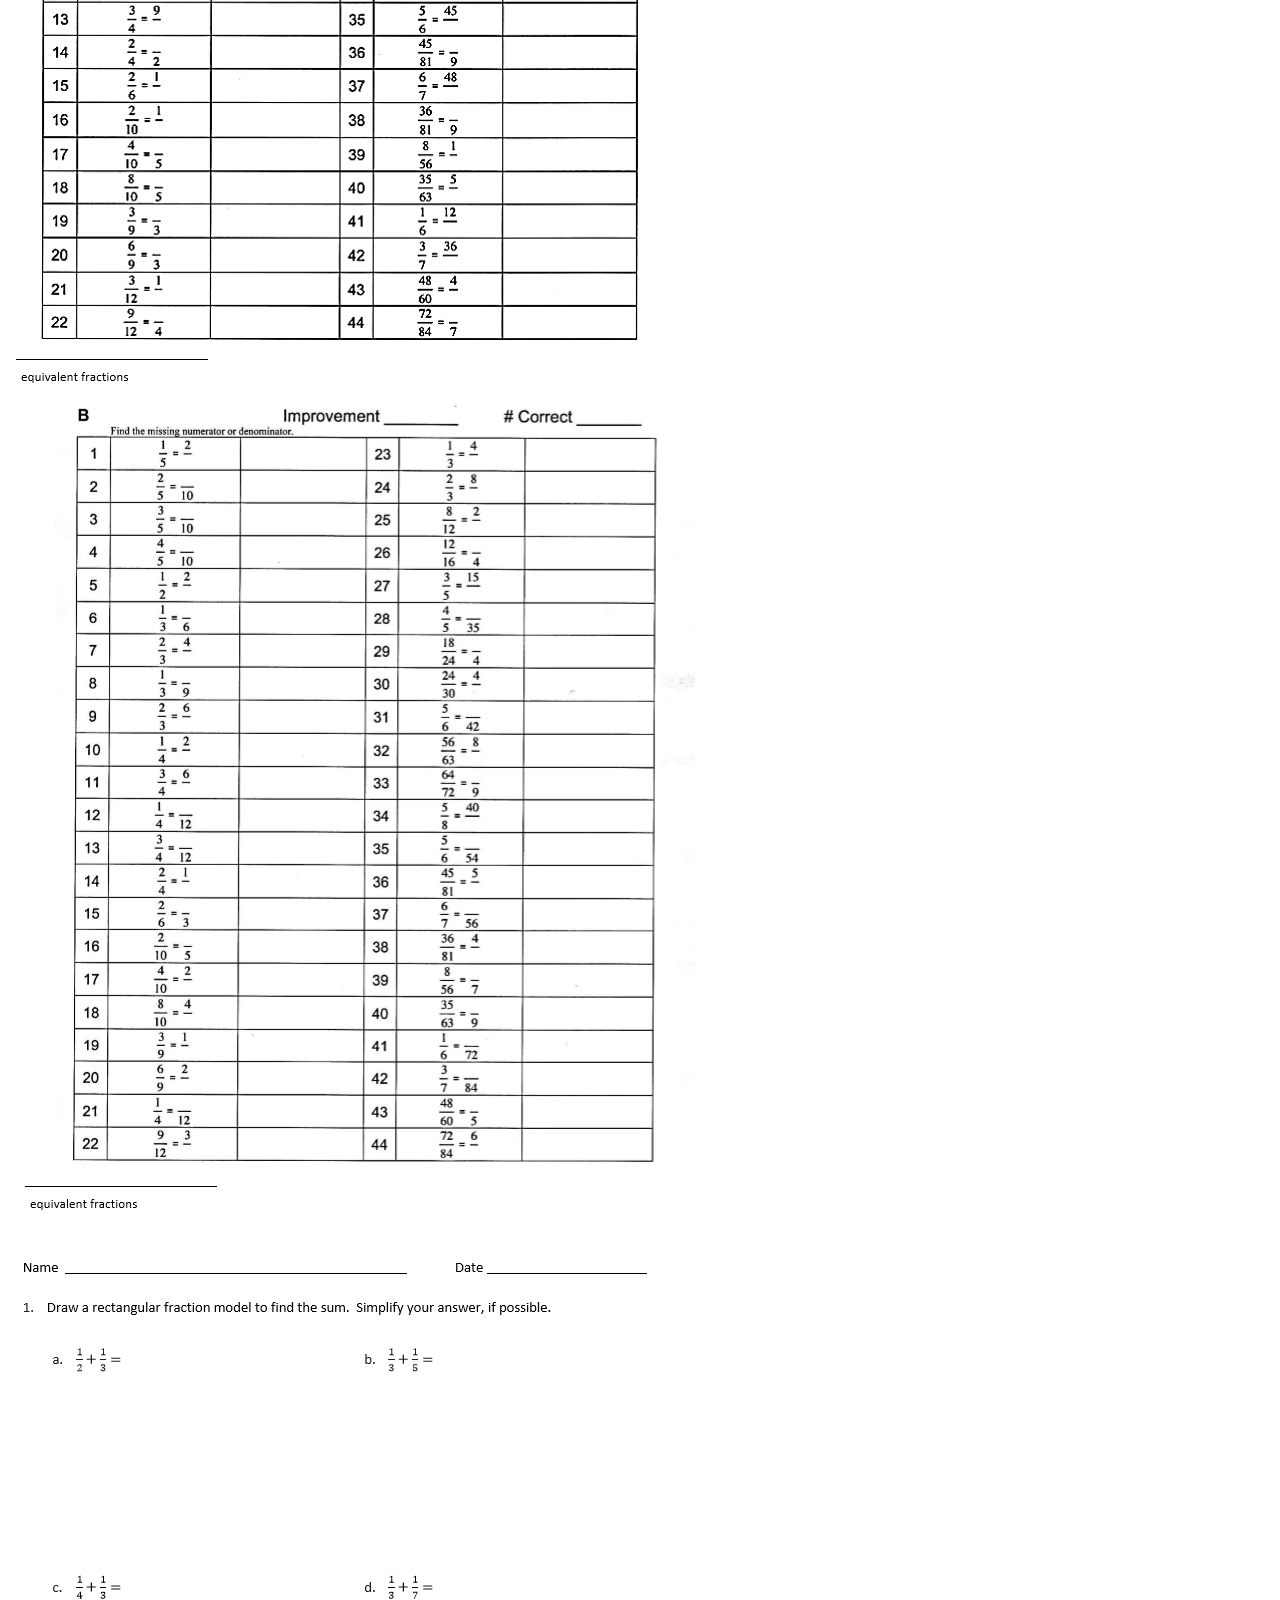
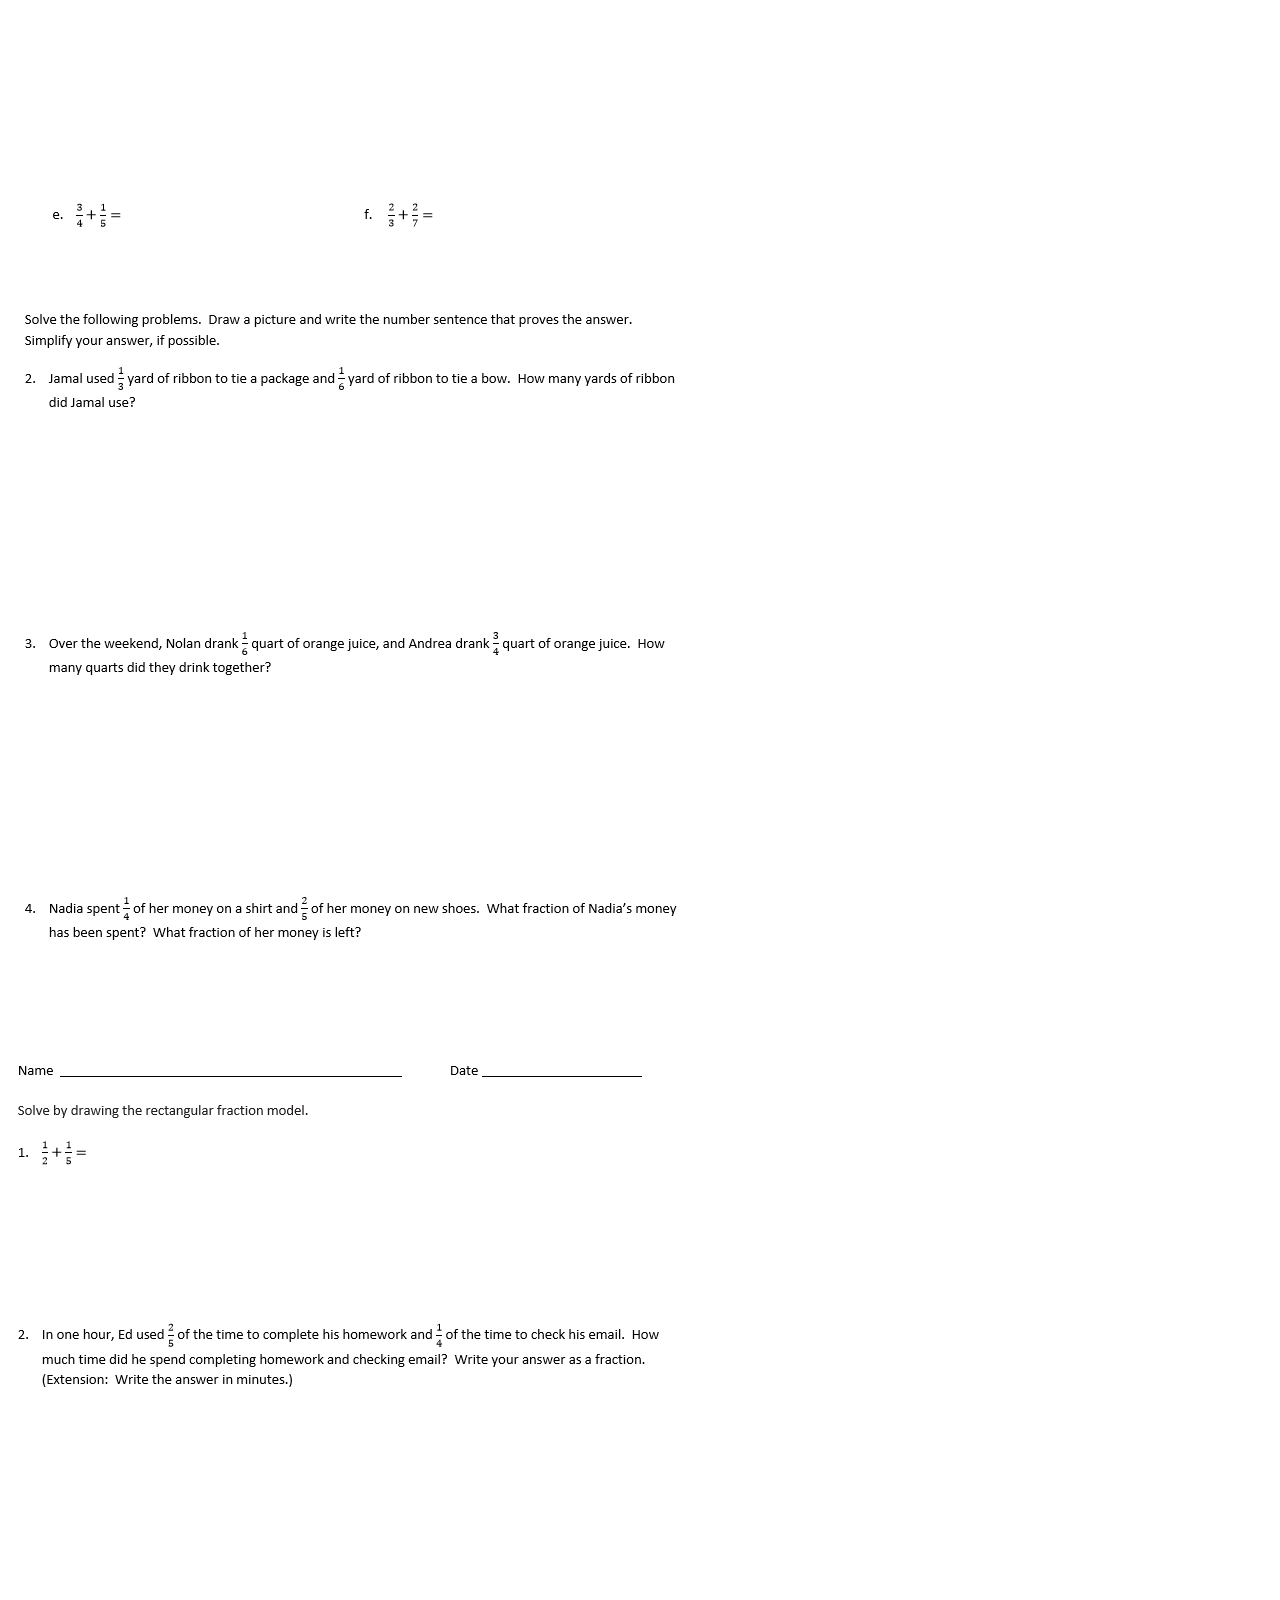
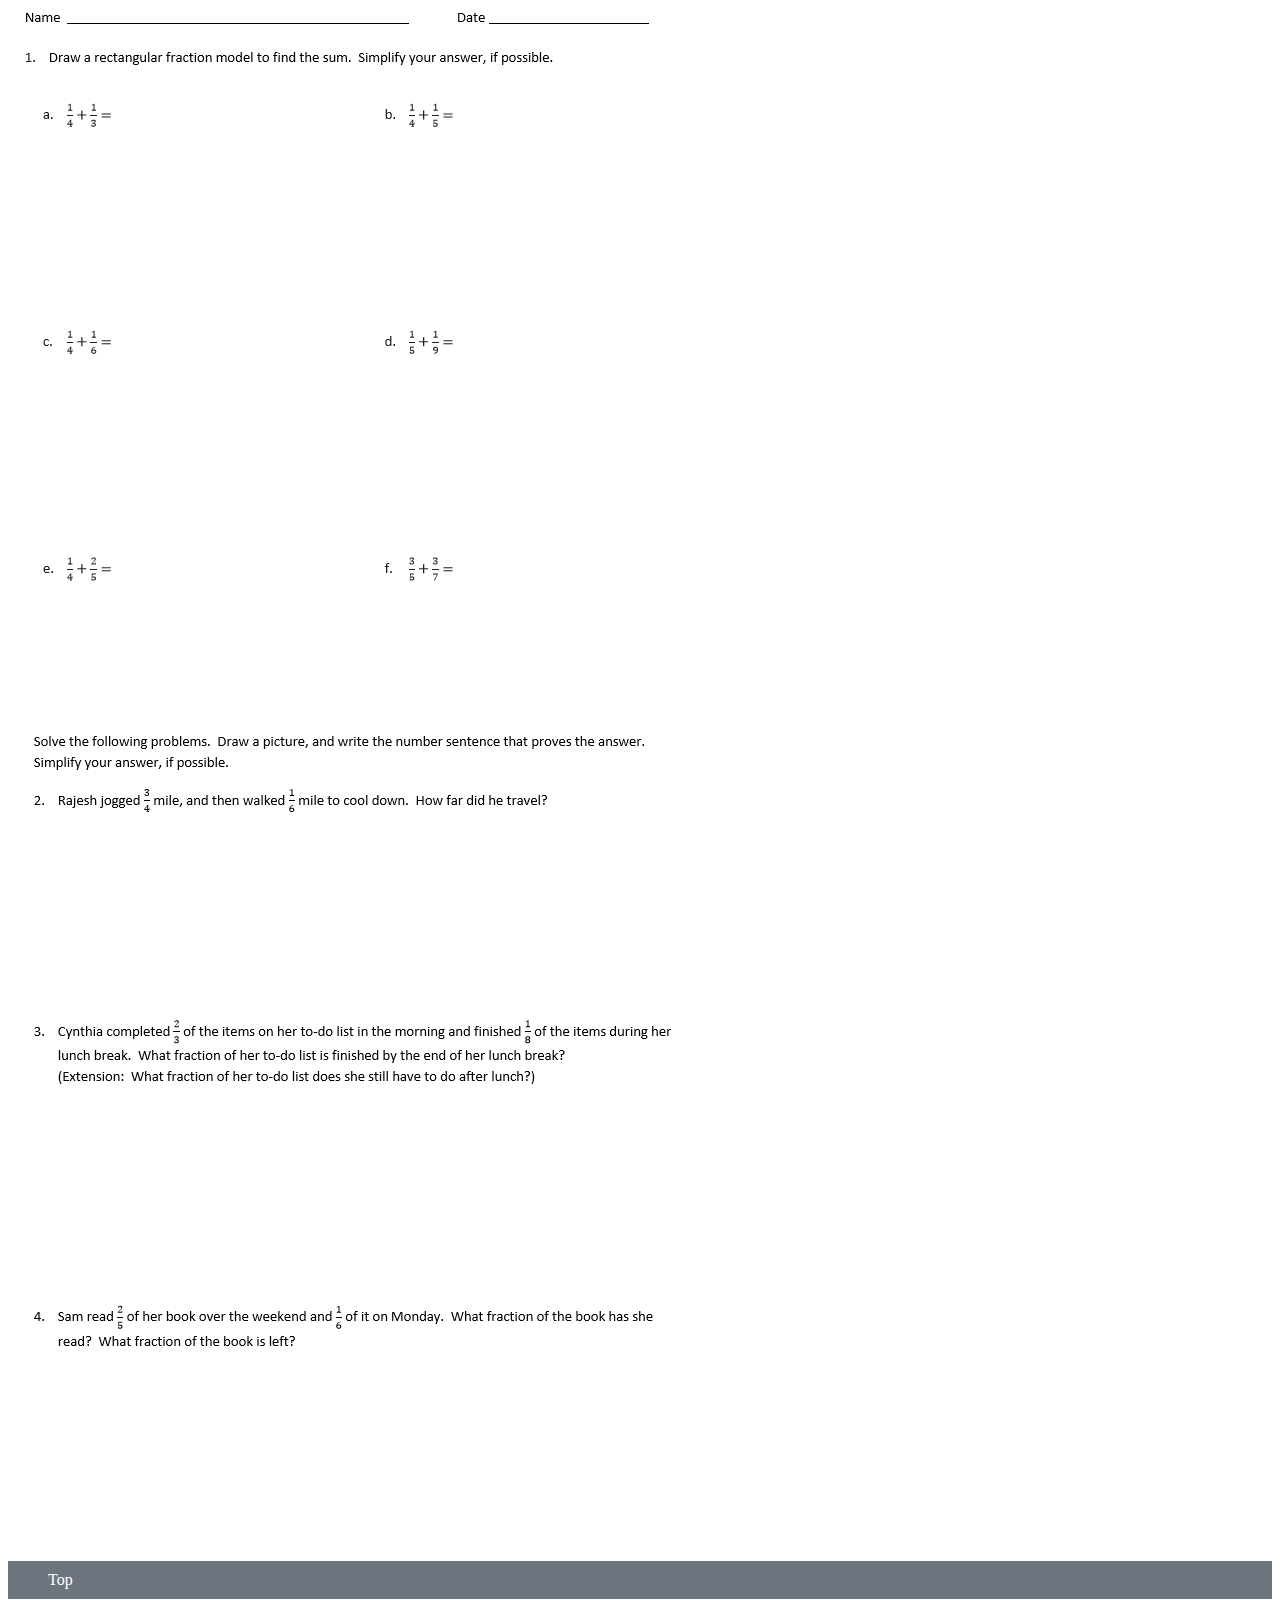
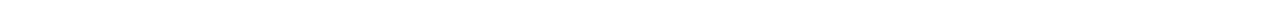
<file: lessons/lessong5sA1n1.html>
<!doctype html>
<html lang="en">
  <head>
    <!-- Required meta tags -->
    <meta charset="utf-8">
    <meta name="viewport" content="width=device-width, initial-scale=1, shrink-to-fit=no">
    <meta http-equiv="x-ua-compatible" content="IE=11">
    <!-- Bootstrap CSS -->
    <link rel="stylesheet" href="https://stackpath.bootstrapcdn.com/bootstrap/4.1.0/css/bootstrap.min.css" integrity="sha384-9gVQ4dYFwwWSjIDZnLEWnxCjeSWFphJiwGPXr1jddIhOegiu1FwO5qRGvFXOdJZ4" crossorigin="anonymous">
      
    <!-- Font Awesone -->
    <link rel="stylesheet" href="https://use.fontawesome.com/releases/v5.0.12/css/all.css" integrity="sha384-G0fIWCsCzJIMAVNQPfjH08cyYaUtMwjJwqiRKxxE/rx96Uroj1BtIQ6MLJuheaO9" crossorigin="anonymous">
      
    <!-- Stylesheet Link -->
    <link rel="stylesheet" href="../css/mainstylesheet.css">

    <title>Novessa</title>
  </head>
  <body>
    
    <!-- Navigation Bar with Logo -->
    <nav id="navbar" class="navbar navbar-dark bg-primary">
      <a class="navbar-brand" href="../index.html">
        <img src="../assets/logo.png" width="30" height="30" class="d-inline-block align-top" alt="">
        Novessa
      </a>
    </nav>
      
    <!-- Search Bar -->
    <nav aria-label="breadcrumb">
      <ol class="breadcrumb">
        <li class="breadcrumb-item"><a href="../lessons.html">Lessons</a></li>
        <li class="breadcrumb-item active" aria-current="page">Grade 5 - A1: Lesson Unit 1</li>
      </ol>
    </nav>
    
    <!-- Annotation for Schema.org based on RDFa Lite1.1 v0.3.4  -->
    <!-- Lesson Description -->
    <div itemscope itemtype="http://schema.org/CreativeWork" class="container lessondescription" vocab="http://oerschema.org">
        <div typeof="LearningComponent" class="row justify-content-center">
            <div class="col-10">
                <!-- Title -->
                <h1 property="Lesson" itemprop="name">Add fractions with unlike units using the strategy of creating equivalent fractions</h1>
            </div>
        </div>
        
        <div class="row justify-content-center">
            <div typeof="LearningComponent" itemprop="educationalAlignment" itemscope itemtype="http://schema.org/AlignmentObject" class="col-6">
                <!-- Description -->
                <h3>Description</h3>
                <span property="Lesson" itemprop="description"><p>In this lesson, begin adding fractions with unlike denominators. They model the addition of unit fractions by folding papers and then drawing a model. For example, students solve 1/2 + 1/4. Then they add a unit fraction and non-unit fraction by drawing and writing models. Finally, students add two non-unit fractions.</p></span>
                
                <!-- Aligned Standard -->
                <span itemprop="targetName"><h3>Standard 5.NF.A.1</h3></span>
                <span itemprop="targetDescription"><p>Add and subtract fractions with unlike denominators (including mixed numbers) by replacing given fractions with equivalent fractions in such a way as to produce an equivalent sum or difference of fractions with like denominators. For example, 2/3 + 5/4 = 8/12 + 15/21 = 23/12. (In general, a/b + c/d = (ad + bc)/bd.)</p></span>
                
                <!-- Source Attribution -->
                <a itemprop="url" href="https://www.engageny.org/file/50696/download/math-g5-m3-topic-b-lesson-3.pdf?token=sYEDSvqg">Source: Unit 3, Lesson 3 Add fractions with unlike units using the strategy of creating equivalent fractions. EngageNY. IBM Teacher Advisor With Watson.</a>
            </div>
            <div typeof="LearningComponent" class="col-4">
                <!-- Teaching Strategies -->
                <h3>Teaching Strategies</h3>
                <ul property="SupportingMaterial" class="list-group">
                  <li class="list-group-item"><a href="https://www.youtube.com/watch?v=0ZGNBME8v18">Common Misconceptions when Comparing Fractions</a></li>
                  <li class="list-group-item"><a href="https://www.youtube.com/watch?v=0ZGNBME8v18">Addition and Substraction of Fractions</a></li>
                  <li class="list-group-item"><a href="https://www.youtube.com/watch?v=rVybNkg_ZWk">Math Studio Talk: Common Core Instruction for 5.NF</a></li>
                  <li class="list-group-item"><a href="https://www.youtube.com/watch?v=w7h64xjN-PM">Whole Numbers to Fractions in Grades 3-6</a></li>
                  <li class="list-group-item"><a href="https://www.youtube.com/watch?v=VqL6tdqWXqQ">Fraction Progression Introduction</a></li>
                  <li class="list-group-item"><a href="https://www.youtube.com/watch?v=63re3V7oKqs">Meaning of Unit Fractions</a></li>
                  <li class="list-group-item"><a href="https://www.youtube.com/watch?v=FlR5BOGveho">Equivalent Fractions</a></li>
                </ul>
            </div>            
        </div>
        
        <div typeof="InstructionalPattern" class="row justify-content-center">
            <div class="col-10">
                <h3>Suggested Lesson Structure</h3>
                <ol>
                    <li property="Unit">Fluency Practice <span itemprop="timeRequired">(12 minutes)</span></li>
                    <li property="Unit">Application Problem <span itemprop="timeRequired">(5 minutes)</span></li>
                    <li property="Unit">Concept Development <span itemprop="timeRequired">(33 minutes)</span></li>
                    <li property="Unit">Student Debrief <span itemprop="timeRequired">(10 minutes)</span></li>
                </ol>
            </div>
        </div>
        
         <div typeof="InstructionalPattern" class="row justify-content-center">
            <div class="col-10">
                <h3 property="Unit">Fluency Practice <span itemprop="timeRequired">(12 minutes)</span></h3>
                <ol>
                    <li property="Task">Sprint: Equivalent Fractions <em>5.NF.1</em> <span itemprop="timeRequired">(8 minutes)</span></li>
                    <li property="Task">Adding Like Fractions <em>5.NF.1</em> <span itemprop="timeRequired">(2 minutes)</span></li>
                    <li property="Task">Rename the Fractions <em>5.NF.3</em> <span itemprop="timeRequired">(2 minutes)</span></li>
                </ol>
                
                <h4 property="Task">Sprint: Equivalent Fractions <span itemprop="timeRequired">(8 minutes)</span></h4>
                <p property="SupportingMaterial">Materials: (S) Equivalent Fractions Sprint <br>Note:  Students generate common equivalent fractions mentally and with automaticity (i.e., without performing the indicated multiplication).</p>
                
                <span typeof="ActionType">
                    <h4 property="Task">Adding Like Fractions <span itemprop="timeRequired">(2 minutes)</span></h4>
                    <p>Note:  This fluency activity reviews adding like units and lays the foundation for today’s task of adding unlike units.</p>
                    <p id="id1" typeof="Presenting">T: Let’s add fractions mentally.  Say answers as whole numbers when possible.</p>
                    <span id="id17" typeof="Assess">
                    <p>T: 1/3 + 1/3 = ?</p>
                    <p>S: 2/3.</p>
                    <p>T: 1/4 + 1/4 = ?</p>
                    <p>S: 2/4.</p>
                    <p>T: 1/5 + 2/5 = ?</p>
                    <p>S: 3/5.</p>
                    <p>T: 3/7 + 4/7 = ?</p>
                    <p>S: 1.</p>
                    <p>T: 1/4 + 1/3 + 3/4 + 2/3 = ?</p>
                    <p>S: 2.</p>
                    <p>Continue and adjust to meet student needs.  Use a variety of fraction combinations.</p>
                    </span>
                </span>
                
                <span typeof="ActionType">
                    <h4 property="Task">Rename the Fractions <span itemprop="timeRequired">(2 minutes)</span></h4>
                    <p property="SupportingMaterial">Materials: (S) Personal white board</p>
                    <p>Note:  This fluency activity is a quick review of generating equivalent fractions, which students use as a strategy to add unlike units during today’s Concept Development.</p>
                    <p id="id2" typeof="Presenting">T: Write 2/4. Rename the fraction by writing the largest unit possible.</p>
                    <span id="id18" typeof="Assess">
                    <p>S: Write 1/2.</p>
                    <p>T: Write 3/6. Try this problem.</p>
                    <p>S: Write 1/2.</p>
                    <p>Continue with the following possible sequence: 6/12, 3/9, 2/6, 4/6, 6/9, 2/8, 3/12, 4/16, 12/16, 9/12, and 6/8.</p>
                    </span>
                </span>
            </div>
        </div>
        
        <div typeof="InstructionalPattern" class="row justify-content-center">
            <div class="col-10">
                <h3 property="Unit">Application Problem <span itemprop="timeRequired">(5 minutes)</span></h3>
                <p><img style="float:left;" src="source/pic1lessong5sA1n1.png"><span id="id3" typeof="Presenting">One ninth of the students in Mr. Beck’s class list red as their favorite color.  Twice as many students call blue their favorite, and three times as many students prefer pink.  The rest name green as their favorite color.  </span><span typeof="Discussing">What fraction of the students say green or pink is their favorite color?<br>Extension:  If 6 students call blue their favorite color, how many students are in Mr. Beck’s class?</span></p>
            </div> 
        </div>
        
        <div typeof="InstructionalPattern" class="row justify-content-center">
            <div class="col-10">
                <h3 property="Unit">Concept Development <span itemprop="timeRequired">(33 minutes)</span></h3>
                <p property="SupportingMaterial">Materials: (S) Personal white board, 2 pieces of 4.5" × 4.5" paper per student (depending on how the folding is completed before drawing the rectangular array model)</p>
                <p><span id="id4" typeof="Presenting">T: (Write 1 adult + 3 adults.)</span> <span id="id19" typeof="Assess">What is 1 adult plus 3 adults?</p>
                <p>S: 4 adults.</p>
                <p>T: 1 fifth plus 3 fifths?</p>
                <p>S: 4 fifths.</p>
                <p>T: We can add 1 fifth plus 3 fifths because the units are the same. <br>1 fifth + 3 fifths = 4 fifths. <br>1/5 + 3/5 = 4/5</p></span>
                <p><span id="id5" typeof="Presenting">T: (Write 1 child + 3 adults.)</span>  <span id="id20" typeof="Assess">What is 1 child plus 3 adults?</p>
            <p>S: We can’t add children and adults.</p></span>
                <span typeof="Discussing"><p>T: Why is that?  Talk to your partner about that.</p>
                <p>S: (Share.)</p>
                <p>T: I heard Michael tell his partner that children and adults are not the same unit.  We must replace unlike units with equivalent like units to add.  What do children and adults have in common?</p>
                <p>S: They are people.</p>
                <p>T: Let’s add people, not children and adults.  Say the addition sentence with people.</p>
                <p>S: 1 person + 3 people = 4 people.</p>
                <p>T: Yes.  What about 1 one plus 4 ones?</p>
                <p>S: 5 ones.</p></span>
                <br>
        
                <h6 property="Task">Problem 1: 1/2 + 1/4</h6>
                <p><span id="id6" typeof="Presenting">T: (Write 1/2 + 1/4.)</span>  <span typeof="Discussing">Can I add 1 half plus 1 fourth? Discuss with your partner. (Circulate and listen.) Pedro, could you share your thoughts?</p>
                <p>S: I cannot add 1 half plus 1 fourth until the units are the same.  We need to find like units.</p></span>
                <span typeof="Making"><p>T: Let’s first make like units by folding paper.  (Lead students through the process of folding as shown.)</p>
                <img src="source/pic2lessong5sA1n1.png">
                <p>T: Now, let’s make like units by drawing.  (Draw a rectangular fraction model.)</span>  <span id="id21" typeof="Assess">How many units will I have if I partition 1 whole into smaller units of one half each?</p>
                <p>S: 2 units.</p>
                <p>T: (Partition the rectangle vertically into 2 equal units.)  One half tells me to select how many of the 2 units?</p>
                <p>S: One.</p>
                <p>T: Let’s label our unit with 1/2 and shade in one part.  Now, let’s draw another whole rectangle.  How many equal parts do I divide this whole into to make fourths?</p>
                <p>S: Four.</p>
                <p>T: (Partition the rectangle horizontally into 4 equal units.)  One fourth tells me to shade how many units?</p>
                <p>S: One.</p>
                <img src="source/pic3lessong5sA1n1.png">
                <p>T: Let’s label our unit with 1/4 and shade in one part.  Now, let’s partition our 2 wholes into the same size units. (Draw horizontal lines on the 1/2 model and 1 vertical line on the 1/4 model.)  What fractional unit have we made for each whole?</p>
                <p>S: Eighths.</p>
                <p>T: How many shaded units are in 1/2?</p>
                <p>S: Four</p>
                <p>T: That’s right; we have 4 shaded units out of 8 total units. (Change the label from 1/2 to 4/8.)  How many units are shaded on the 1/4 model?</p>
                <p>S: Two.</p>
                <p>T: Yes, 2 shaded parts out of 8 total parts.  (Change the label from 1/4 to 2/8 .)  Do our models show like units now?</p>
                <p>S: Yes!</p>
                <p>T: Say the addition sentence now using eighths as our common denominator, or common unit.</p>
                <p>S: 4 eighths + 2 eighths = 6 eighths.</p></span>
                <span typeof="Discussing"><p>T: We can make larger units within 6/8 .  Tell your partner how you might do that.</p>
                <p>S: 6 and 8 can both be divided by 2.  6 ÷ 2 = 3 and 8 ÷ 2 = 4.  The fraction is 3/4. We can make larger units of 2 each. 3 twos out of 4 twos. That’s 3 out of 4 units or 3 fourths. 6/8 is partitioned into 6 out of 8 smaller units.  It can be made into 3 out of 4 larger, equal pieces by grouping in 2s.<br>1 half + 1 fourth = 4 eighths + 2 eighths = 6 eighths = 3 fourths.<br>1/2 + 1/4 = 4/8 + 2/8 = 6/8 = 3/4.</p></span>
                <br>
        
                <h6 property="Task">Problem 2: 1/3 + 1/2</h6>
                <p id="id7" typeof="Presenting">In this problem, students can fold a paper again to transition into drawing, or start directly with drawing.  This is a simple problem involving two unit fractions, such as Problem 1.  The primary purpose is to reinforce understanding of what is occurring to the units within a very simple context.  Problem 3 moves forward to address a unit fraction plus a non-unit fraction.</p>
                <span id="id22" typeof="Assess"><p>T:  Do our units get larger or smaller when we create like units?  Talk to your partner.</p>
                <p>S: The units get smaller.  There are more units, and they are definitely getting smaller. The units get smaller. It is the same amount of space, but more parts. We have to cut them up to make them the same size. We can also think how 1 unit will become 6 units.  That’s what is happening to the half.</p></span>
                <span typeof="Making"><p>T: Let’s draw a diagram to solve the problem and verify your thinking.</p>
                <p>S: (Draw.)</p>
                <img src="source/pic4lessong5sA1n1.png"></span>
                <span id="id23" typeof="Assess"><p>T: Did the half become 3 smaller units and each third become 2 smaller units?</p>
                <p>S: Yes!</p>
                <p>T: Tell me the addition sentence.</p>
                <p>S: 2 sixths + 3 sixths = 5 sixths.<br>1/3 + 1/2 = 2/6 + 3/6 = 5/6.</p></span>
                <br>
        
                <h6 property="Task">Problem 3: 2/3 + 1/4</h6>
                <p><span id="id8" typeof="Presenting">T: When we partition a rectangle into thirds,</span> <span id="id24" typeof="Assess"> how many units do we have in all?</p>
                <p>S: 3.</p>
                <p>T: (Partition thirds vertically.)  How many of those units are we shading?</p>
                <p>S: 2.</p>
                <p>T: (Shade and label 2 thirds.)  To show 1 fourth, how many units do we draw?</p>
                <p>S: 4.</p>
                <p>T: (Make a new rectangle of the same size and partition fourths horizontally.)</p>
                <p>T: How many total units does this new rectangle have?</p>
                <p>S: 4.</p>
                <p>T: Shade and label the new rectangle.)</p>
                <img src="source/pic5lessong5sA1n1.png"></span>
                <p><span id="id9" typeof="Presenting">T: Let’s make these units the same size.</span>  <span id="id25" typeof="Assess">(Partition the rectangles so the units are equal.)</p>
                <p>T: What is the fractional value of 1 unit?</p>
                <p>S: 1 twelfth</p>
                <p>T: How many twelfths are equal to 2 thirds?</p>
                <p>S: 8 twelfths.</p>
                <p>T: (Mark 8/12 on the 2/3 rectangle.) How many twelfths are equal to 1/4?</p>
                <p>S: 3 twelfths.</p>
                <p>T: (Mark 3/12 on the 1/4 rectangle.) Say the addition sentence now using twelfths as our like unit or denominator.</p>
                <p>S: 8 twelfths plus 3 twelfths equals 11 twelfths.<br>2/3 + 1/4 = 8/12 + 3/12 = 11/12</p>
                <p>T: Read with me.  2 thirds + 1 fourth = 8 twelfths + 3 twelfths = 11 twelfths.</p></span>
                <p id="id12" typeof="Reflecting">T: With your partner, review the process we used to solve 2/3 + 1/4 step by step. Partner A goes first, and then partner B. Draw an area model to show how you make equivalent fractions to add unlike units</p>
                <br>
        
                <h6 property="Task">Problem 4: 2/5 + 2/3</h6>
                <span id="id13" typeof="Reflecting"><p>Note:  This problem adds the complexity of finding the sum of two non-unit fractions, both with the numerator of 2.  Working with fractions with common numerators invites healthy reflection on the size of fifths as compared to thirds.  Students can reason that, while there are the same number of units (2), thirds are larger than fifths because the whole is broken into 3 parts instead of 5 parts.  Therefore, there are more in each part.  Additionally, it can be reasoned that 2 thirds is larger than 2 fifths because when fifteenths are used for both, the number of units in 2 thirds (10) is more than the number used in 2 fifths (6).</p>
                <img src="source/pic6lessong5sA1n1.png">
                <p>This problem also presents an opportunity to remind students about the importance of attending to precision (MP.6).  When comparing fractions, care is taken to talk about the same whole amount as demonstrated by the rectangle.  Such attention to precision also leads students to understand that 2 thirds of a cup is not larger than 2 fifths of a gallon.</p></span>
                <br>
        
                <h6 property="Task">Problem 5: 2/7 + 2/3</h6>
                <p id="id10" typeof="Presenting">T: (Write 2/7 + 2/3.) Work with your partner to solve this problem.</p>
                <span id="id26" typeof="Assess"><img src="source/pic7lessong5sA1n1.png">
                <p>S: (Work.) 2 sevenths + 2 thirds = 6 twenty-firsts + 14 twentyfirsts = 20 twenty-firsts.<br>2/7 + 2/3 = 6/21 + 14/21 = 20/21.</p></span>
            </div>
        </div>
        
        <div typeof="InstructionalPattern" class="row justify-content-center">
            <div class="col-10">
                <h3 property="Unit">Problem Set <span itemprop="timeRequired">(10 minutes)</span></h3>
                <p id="id27" typeof="Assess">Students should do their personal best to complete the Problem Set within the allotted 10 minutes.  For some classes, it may be appropriate to modify the assignment by specifying which problems they work on first.  Some problems do not specify a method for solving.  Students should solve these problems using the RDW approach used for Application Problems.</p>
            </div> 
        </div>
        
         <div typeof="InstructionalPattern" class="row justify-content-center">
            <div class="col-10">
                <h3 property="Unit">Student Debrief <span itemprop="timeRequired">(10 minutes)</span></h3>
                <img style="float:left;" src="source/pic8lessong5sA1n1.png">
                <p id="id14" typeof="Reflecting">Lesson Objective:  Add fractions with unlike units using the strategy of creating equivalent fractions.<br>The Student Debrief is intended to invite reflection and active processing of the total lesson experience.<br>Invite students to review their solutions for the Problem Set.  They should check work by comparing answers with a partner before going over answers as a class. Look for misconceptions or misunderstandings that can be addressed in the Debrief.  Guide students in a conversation to debrief the Problem Set and process the lesson.</p>
                <p id="id11" typeof="Presenting">T: For one minute, go over the answers to Problem 1 with your partner.  Don’t change your work.</p>
                <span id="id28" typeof="Assess"><p>S: (Work together.)</p>
                <p>T: Now, let’s correct errors together.  I will say the addition problem; you will say the answer.  Problem 1(a).  1 half plus 1 third is…?</p>
                <p>S: 5 sixths.</p>
                <p><em>Continue with Problems 1(b–f).  Then, give students about 2 minutes to correct their errors.</em></p>
                <p>T: Analyze the following problems. How are they related? <br>Problems 1 (a) and (b)<br>Problems 1 (a) and (c)<br>Problems 1 (b) and (d)<br>Problems 1 (d) and (f)</p>
                <p>S: (Discuss.)</p>
                <p>T: Steven noticed something about Problems 1 (a) and (b). Please share.</p>
                <p>S: The answer to (b) is smaller than (a) since you are adding only 1/5 to 1/2. Both answers are less than 1, but (a) is much closer to 1. Problem (b) is really close to 1/2 because 8/16 would be 1/2.</p>
                <p>T: Kara, can you share what you noticed about Problems 1(d) and (f)?</p>
                    <p>S: I noticed that both problems used thirds and sevenths.  But the numerators in (d) were 1, and the numerators in (f) were 2.  Since the numerators doubled, the answer doubled from 10 twenty-firsts to 20 twenty-firsts.</p></span>
                <span id="id15" typeof="Reflecting"><p>T: I am glad to hear you are able to point out relationships between different problems.</p>
                <p>T: Share with your partner what you learned how to do today.</p>
                <p>S: (Share.)</p>
                <p>T: (Help students name the objective:  We learned how to add fractions that have unlike units using a rectangular fraction model to create like units.)</p></span>
                
            </div> 
        </div>
        
        <div typeof="InstructionalPattern" class="row justify-content-center">
            <div class="col-10">
                <h3 property="Unit">Exit Ticket <span itemprop="timeRequired">(3 minutes)</span></h3>
                <p id="id16" typeof="Reflecting">After the Student Debrief, instruct students to complete the Exit Ticket.  A review of their work will help you assess the students’ understanding of the concepts that were presented in the lesson today and plan more effectively for future lessons.  You may read the questions aloud to the students.</p>
            </div> 
        </div>
        
        <div typeof="LearningComponent" class="row justify-content-center">
            <div property="SupportingMaterial" class="col-10">
                <h3>Requisite Materials</h3>
                <div class="card-columns">
                    <div class="card">
                        <img class="card-img-top" src="source/pic9materialA.png">
                    </div>
                    <div class="card">
                        <img class="card-img-top" src="source/pic10materialB.png">
                    </div>
                    <div class="card">
                        <img class="card-img-top" src="source/pic11materialproblemsheet.png">
                    </div>
                    <div class="card">
                        <img class="card-img-top" src="source/pic12materialproblemsheet2.png">
                    </div>
                    <div class="card">
                        <img class="card-img-top" src="source/pic13materialproblemsheet3.png">
                    </div>
                    <div class="card">
                        <img class="card-img-top" src="source/pic14materialproblemsheet4.png">
                    </div>
                    <div class="card">
                        <img class="card-img-top" src="source/pic15materialproblemsheet5.png">
                    </div>
                </div>
            </div>
        </div>
        
    </div>
      
   <!--Footer Area-->
    <div class="container-fluid sectionfooter fixed-bottom">
        <div class="row justify-content-center">
            <div class="col-6">
                <!--<p>Maintained by the ASSIST laboratory with the help of our contributors.<br>Code licensed MIT, docs CC BY 3.0.</p>-->
            </div>
            <div class="col-2">
                <a href="#navbar">Top</a>
                <!--<a href="../index.html">Home</a>-->
            </div>
        </div>  
    </div>

    <!-- Optional JavaScript -->
    <!-- jQuery first, then Popper.js, then Bootstrap JS -->
    <script src="https://code.jquery.com/jquery-3.3.1.slim.min.js" integrity="sha384-q8i/X+965DzO0rT7abK41JStQIAqVgRVzpbzo5smXKp4YfRvH+8abtTE1Pi6jizo" crossorigin="anonymous"></script>
    <script src="https://cdnjs.cloudflare.com/ajax/libs/popper.js/1.14.0/umd/popper.min.js" integrity="sha384-cs/chFZiN24E4KMATLdqdvsezGxaGsi4hLGOzlXwp5UZB1LY//20VyM2taTB4QvJ" crossorigin="anonymous"></script>
    <script src="https://stackpath.bootstrapcdn.com/bootstrap/4.1.0/js/bootstrap.min.js" integrity="sha384-uefMccjFJAIv6A+rW+L4AHf99KvxDjWSu1z9VI8SKNVmz4sk7buKt/6v9KI65qnm" crossorigin="anonymous"></script>
  </body>
</html>
</file>
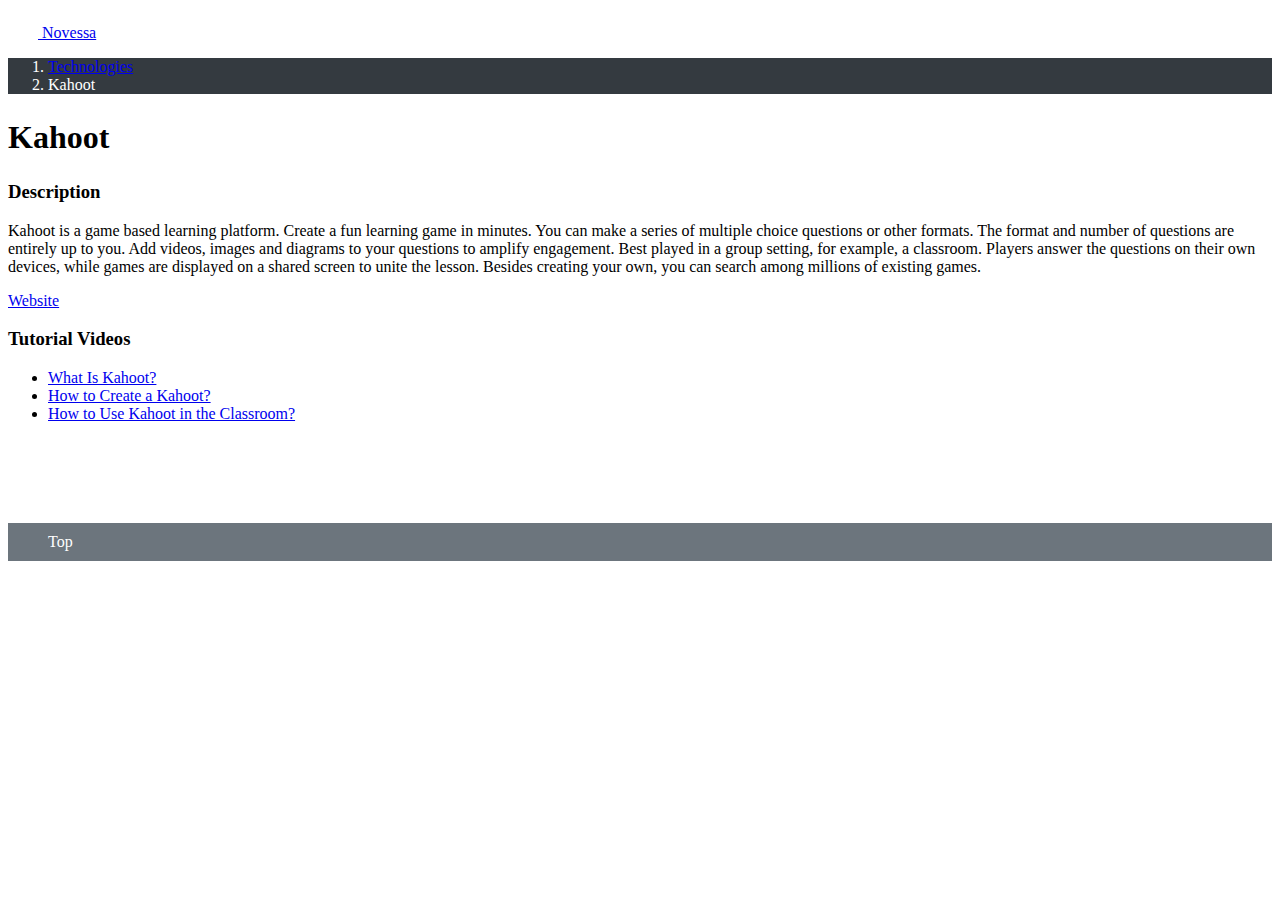
<file: tech/kahoot.html>
<!doctype html>
<html lang="en">
  <head>
    <!-- Required meta tags -->
    <meta charset="utf-8">
    <meta name="viewport" content="width=device-width, initial-scale=1, shrink-to-fit=no">
    <meta http-equiv="x-ua-compatible" content="IE=11">
    <!-- Bootstrap CSS -->
    <link rel="stylesheet" href="https://stackpath.bootstrapcdn.com/bootstrap/4.1.0/css/bootstrap.min.css" integrity="sha384-9gVQ4dYFwwWSjIDZnLEWnxCjeSWFphJiwGPXr1jddIhOegiu1FwO5qRGvFXOdJZ4" crossorigin="anonymous">
      
    <!-- Font Awesone -->
    <link rel="stylesheet" href="https://use.fontawesome.com/releases/v5.0.12/css/all.css" integrity="sha384-G0fIWCsCzJIMAVNQPfjH08cyYaUtMwjJwqiRKxxE/rx96Uroj1BtIQ6MLJuheaO9" crossorigin="anonymous">
      
    <!-- Stylesheet Link -->
    <link rel="stylesheet" href="../css/mainstylesheet.css">

    <title>Novessa</title>
  </head>
  <body>
    
    <!-- Navigation Bar with Logo -->
    <nav id="navbar" class="navbar navbar-dark bg-primary">
      <a class="navbar-brand" href="../index.html">
        <img src="../assets/logo.png" width="30" height="30" class="d-inline-block align-top" alt="">
        Novessa
      </a>
    </nav>
      
    <!-- Search Bar -->
    <nav aria-label="breadcrumb">
      <ol class="breadcrumb">
        <li class="breadcrumb-item"><a href="../technologies.html">Technologies</a></li>
        <li class="breadcrumb-item active" aria-current="page">Kahoot</li>
      </ol>
    </nav>
    
    <!-- Annotation for Schema.org based on RDFa Lite1.1 v0.3.4  -->
    <!-- Lesson Description -->
    <div itemscope itemtype="http://schema.org/CreativeWork" class="container lessondescription" vocab="http://oerschema.org">
        <div typeof="LearningComponent" class="row justify-content-center">
            <div class="col-10">
                <!-- Title -->
                <h1 property="Lesson" itemprop="name">Kahoot</h1>
            </div>
        </div>
        
        <div class="row justify-content-center">
            <div typeof="LearningComponent" itemprop="educationalAlignment" itemscope itemtype="http://schema.org/AlignmentObject" class="col-6">
                <!-- Description -->
                <h3>Description</h3>
                <span property="Lesson" itemprop="description"><p>Kahoot is a game based learning platform. Create a fun learning game in minutes. You can make a series of multiple choice questions or other formats. The format and number of questions are entirely up to you. Add videos, images and diagrams to your questions to amplify engagement. Best played in a group setting, for example, a classroom. Players answer the questions on their own devices, while games are displayed on a shared screen to unite the lesson. Besides creating your own, you can search among millions of existing games.</p></span>
                
                <!-- Source Attribution -->
                <a itemprop="url" href="https://kahoot.com/">Website</a>
            </div>
            <div typeof="LearningComponent" class="col-4">
                <!-- Teaching Strategies -->
                <h3>Tutorial Videos</h3>
                <ul property="SupportingMaterial" class="list-group">
                  <li class="list-group-item"><a href="https://youtu.be/7XzfWHdDS9Q">What Is Kahoot?</a></li>
                  <li class="list-group-item"><a href="https://youtu.be/AiB3gmSTPog">How to Create a Kahoot?</a></li>
                  <li class="list-group-item"><a href="https://youtu.be/BJ3Er1-tCMc">How to Use Kahoot in the Classroom?</a></li>
                </ul>
            </div>            
        </div>
        
    </div>
      
   <!--Footer Area-->
    <div class="container-fluid sectionfooter fixed-bottom">
        <div class="row justify-content-center">
            <div class="col-6">
                <!--<p>Maintained by the ASSIST laboratory with the help of our contributors.<br>Code licensed MIT, docs CC BY 3.0.</p>-->
            </div>
            <div class="col-2">
                <a href="#navbar">Top</a>
                <!--<a href="../index.html">Home</a>-->
            </div>
        </div>  
    </div>

    <!-- Optional JavaScript -->
    <!-- jQuery first, then Popper.js, then Bootstrap JS -->
    <script src="https://code.jquery.com/jquery-3.3.1.slim.min.js" integrity="sha384-q8i/X+965DzO0rT7abK41JStQIAqVgRVzpbzo5smXKp4YfRvH+8abtTE1Pi6jizo" crossorigin="anonymous"></script>
    <script src="https://cdnjs.cloudflare.com/ajax/libs/popper.js/1.14.0/umd/popper.min.js" integrity="sha384-cs/chFZiN24E4KMATLdqdvsezGxaGsi4hLGOzlXwp5UZB1LY//20VyM2taTB4QvJ" crossorigin="anonymous"></script>
    <script src="https://stackpath.bootstrapcdn.com/bootstrap/4.1.0/js/bootstrap.min.js" integrity="sha384-uefMccjFJAIv6A+rW+L4AHf99KvxDjWSu1z9VI8SKNVmz4sk7buKt/6v9KI65qnm" crossorigin="anonymous"></script>
  </body>
</html>
</file>
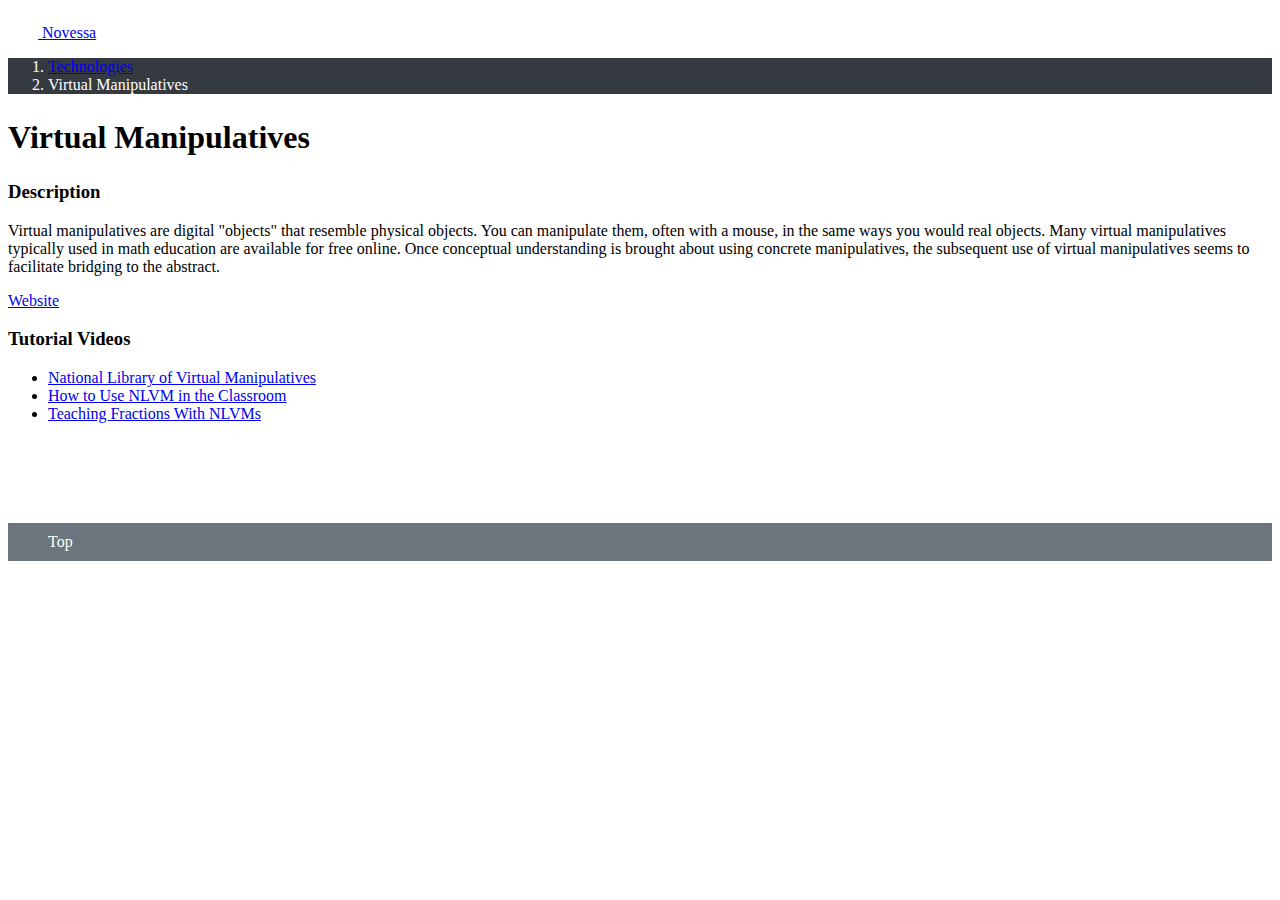
<file: tech/manipulatives.html>
<!doctype html>
<html lang="en">
  <head>
    <!-- Required meta tags -->
    <meta charset="utf-8">
    <meta name="viewport" content="width=device-width, initial-scale=1, shrink-to-fit=no">
    <meta http-equiv="x-ua-compatible" content="IE=11">
    <!-- Bootstrap CSS -->
    <link rel="stylesheet" href="https://stackpath.bootstrapcdn.com/bootstrap/4.1.0/css/bootstrap.min.css" integrity="sha384-9gVQ4dYFwwWSjIDZnLEWnxCjeSWFphJiwGPXr1jddIhOegiu1FwO5qRGvFXOdJZ4" crossorigin="anonymous">
      
    <!-- Font Awesone -->
    <link rel="stylesheet" href="https://use.fontawesome.com/releases/v5.0.12/css/all.css" integrity="sha384-G0fIWCsCzJIMAVNQPfjH08cyYaUtMwjJwqiRKxxE/rx96Uroj1BtIQ6MLJuheaO9" crossorigin="anonymous">
      
    <!-- Stylesheet Link -->
    <link rel="stylesheet" href="../css/mainstylesheet.css">

    <title>Novessa</title>
  </head>
  <body>
    
    <!-- Navigation Bar with Logo -->
    <nav id="navbar" class="navbar navbar-dark bg-primary">
      <a class="navbar-brand" href="../index.html">
        <img src="../assets/logo.png" width="30" height="30" class="d-inline-block align-top" alt="">
        Novessa
      </a>
    </nav>
      
    <!-- Search Bar -->
    <nav aria-label="breadcrumb">
      <ol class="breadcrumb">
        <li class="breadcrumb-item"><a href="../technologies.html">Technologies</a></li>
        <li class="breadcrumb-item active" aria-current="page">Virtual Manipulatives</li>
      </ol>
    </nav>
    
    <!-- Annotation for Schema.org based on RDFa Lite1.1 v0.3.4  -->
    <!-- Lesson Description -->
    <div itemscope itemtype="http://schema.org/CreativeWork" class="container lessondescription" vocab="http://oerschema.org">
        <div typeof="LearningComponent" class="row justify-content-center">
            <div class="col-10">
                <!-- Title -->
                <h1 property="Lesson" itemprop="name">Virtual Manipulatives</h1>
            </div>
        </div>
        
        <div class="row justify-content-center">
            <div typeof="LearningComponent" itemprop="educationalAlignment" itemscope itemtype="http://schema.org/AlignmentObject" class="col-6">
                <!-- Description -->
                <h3>Description</h3>
                <span property="Lesson" itemprop="description"><p>Virtual manipulatives are digital "objects" that resemble physical objects. You can manipulate them, often with a mouse, in the same ways you would real objects. Many virtual manipulatives typically used in math education are available for free online. Once conceptual understanding is brought about using concrete manipulatives, the subsequent use of virtual manipulatives seems to facilitate bridging to the abstract.</p></span>
                
                <!-- Source Attribution -->
                <a itemprop="url" href="http://nlvm.usu.edu/">Website</a>
            </div>
            <div typeof="LearningComponent" class="col-4">
                <!-- Teaching Strategies -->
                <h3>Tutorial Videos</h3>
                <ul property="SupportingMaterial" class="list-group">
                  <li class="list-group-item"><a href="https://youtu.be/QqTM0LIYjfo">National Library of Virtual Manipulatives</a></li>
                  <li class="list-group-item"><a href="https://youtu.be/EYcBiriSSxA">How to Use NLVM in the Classroom</a></li>
                  <li class="list-group-item"><a href="https://youtu.be/EuZ9nUeKpaA">Teaching Fractions With NLVMs</a></li>
                </ul>
            </div>            
        </div>
        
    </div>
      
   <!--Footer Area-->
    <div class="container-fluid sectionfooter fixed-bottom">
        <div class="row justify-content-center">
            <div class="col-6">
                <!--<p>Maintained by the ASSIST laboratory with the help of our contributors.<br>Code licensed MIT, docs CC BY 3.0.</p>-->
            </div>
            <div class="col-2">
                <a href="#navbar">Top</a>
                <!--<a href="../index.html">Home</a>-->
            </div>
        </div>  
    </div>

    <!-- Optional JavaScript -->
    <!-- jQuery first, then Popper.js, then Bootstrap JS -->
    <script src="https://code.jquery.com/jquery-3.3.1.slim.min.js" integrity="sha384-q8i/X+965DzO0rT7abK41JStQIAqVgRVzpbzo5smXKp4YfRvH+8abtTE1Pi6jizo" crossorigin="anonymous"></script>
    <script src="https://cdnjs.cloudflare.com/ajax/libs/popper.js/1.14.0/umd/popper.min.js" integrity="sha384-cs/chFZiN24E4KMATLdqdvsezGxaGsi4hLGOzlXwp5UZB1LY//20VyM2taTB4QvJ" crossorigin="anonymous"></script>
    <script src="https://stackpath.bootstrapcdn.com/bootstrap/4.1.0/js/bootstrap.min.js" integrity="sha384-uefMccjFJAIv6A+rW+L4AHf99KvxDjWSu1z9VI8SKNVmz4sk7buKt/6v9KI65qnm" crossorigin="anonymous"></script>
  </body>
</html>
</file>
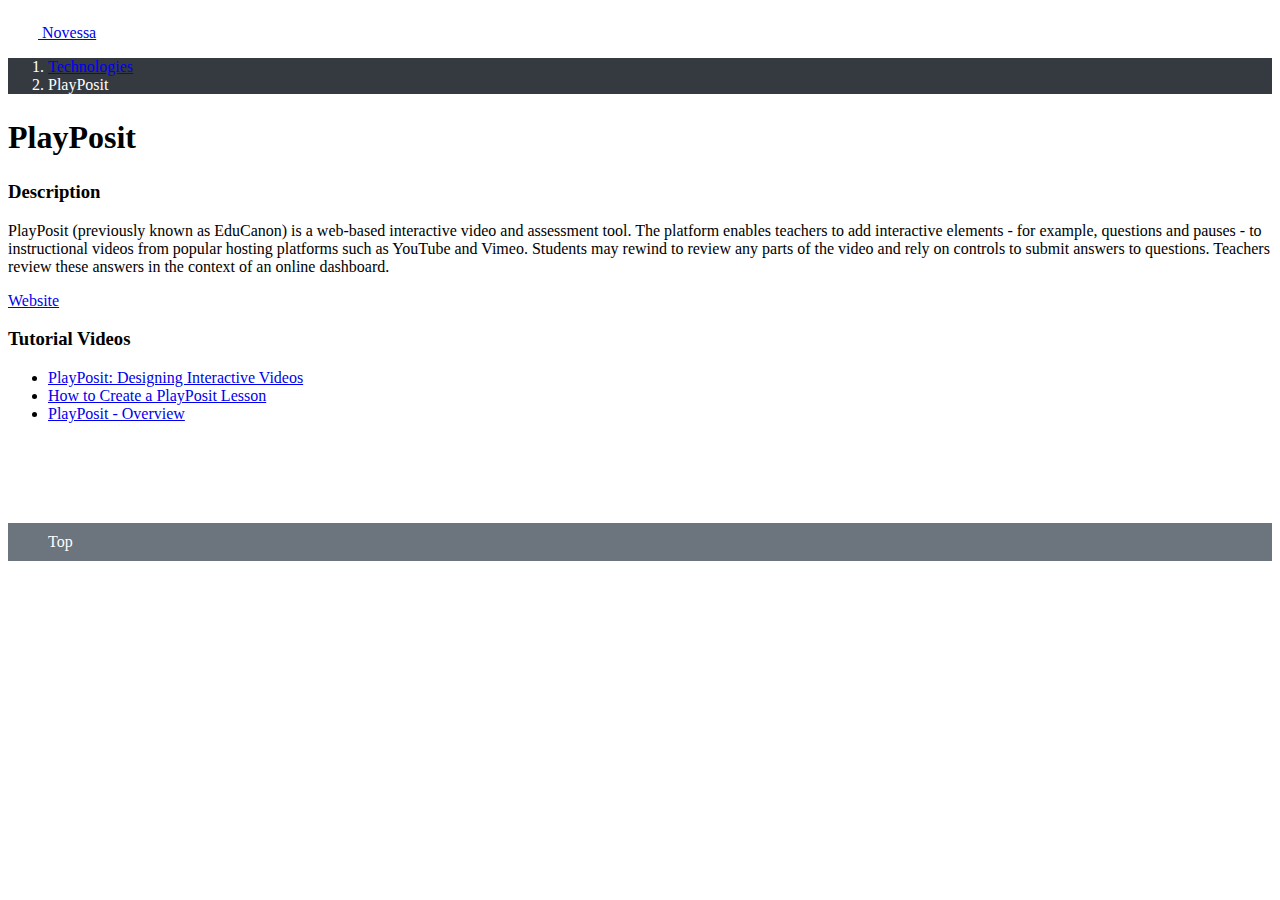
<file: tech/playposit.html>
<!doctype html>
<html lang="en">
  <head>
    <!-- Required meta tags -->
    <meta charset="utf-8">
    <meta name="viewport" content="width=device-width, initial-scale=1, shrink-to-fit=no">
    <meta http-equiv="x-ua-compatible" content="IE=11">
    <!-- Bootstrap CSS -->
    <link rel="stylesheet" href="https://stackpath.bootstrapcdn.com/bootstrap/4.1.0/css/bootstrap.min.css" integrity="sha384-9gVQ4dYFwwWSjIDZnLEWnxCjeSWFphJiwGPXr1jddIhOegiu1FwO5qRGvFXOdJZ4" crossorigin="anonymous">
      
    <!-- Font Awesone -->
    <link rel="stylesheet" href="https://use.fontawesome.com/releases/v5.0.12/css/all.css" integrity="sha384-G0fIWCsCzJIMAVNQPfjH08cyYaUtMwjJwqiRKxxE/rx96Uroj1BtIQ6MLJuheaO9" crossorigin="anonymous">
      
    <!-- Stylesheet Link -->
    <link rel="stylesheet" href="../css/mainstylesheet.css">

    <title>Novessa</title>
  </head>
  <body>
    
    <!-- Navigation Bar with Logo -->
    <nav id="navbar" class="navbar navbar-dark bg-primary">
      <a class="navbar-brand" href="../index.html">
        <img src="../assets/logo.png" width="30" height="30" class="d-inline-block align-top" alt="">
        Novessa
      </a>
    </nav>
      
    <!-- Search Bar -->
    <nav aria-label="breadcrumb">
      <ol class="breadcrumb">
        <li class="breadcrumb-item"><a href="../technologies.html">Technologies</a></li>
        <li class="breadcrumb-item active" aria-current="page">PlayPosit</li>
      </ol>
    </nav>
    
    <!-- Annotation for Schema.org based on RDFa Lite1.1 v0.3.4  -->
    <!-- Lesson Description -->
    <div itemscope itemtype="http://schema.org/CreativeWork" class="container lessondescription" vocab="http://oerschema.org">
        <div typeof="LearningComponent" class="row justify-content-center">
            <div class="col-10">
                <!-- Title -->
                <h1 property="Lesson" itemprop="name">PlayPosit</h1>
            </div>
        </div>
        
        <div class="row justify-content-center">
            <div typeof="LearningComponent" itemprop="educationalAlignment" itemscope itemtype="http://schema.org/AlignmentObject" class="col-6">
                <!-- Description -->
                <h3>Description</h3>
                <span property="Lesson" itemprop="description"><p>PlayPosit (previously known as EduCanon) is a web-based interactive video and assessment tool. The platform enables teachers to add interactive elements - for example, questions and pauses - to instructional videos from popular hosting platforms such as YouTube and Vimeo. Students may rewind to review any parts of the video and rely on controls to submit answers to questions. Teachers review these answers in the context of an online dashboard.</p></span>
                
                <!-- Source Attribution -->
                <a itemprop="url" href="https://learn.playposit.com/learn/">Website</a>
            </div>
            <div typeof="LearningComponent" class="col-4">
                <!-- Teaching Strategies -->
                <h3>Tutorial Videos</h3>
                <ul property="SupportingMaterial" class="list-group">
                  <li class="list-group-item"><a href="https://youtu.be/VuNZiKQDTww">PlayPosit: Designing Interactive Videos</a></li>
                  <li class="list-group-item"><a href="https://youtu.be/uB1eZnuHcy8">How to Create a PlayPosit Lesson</a></li>
                  <li class="list-group-item"><a href="https://youtu.be/uWAcAX8bgAs">PlayPosit - Overview</a></li>
                </ul>
            </div>            
        </div>
        
    </div>
      
   <!--Footer Area-->
    <div class="container-fluid sectionfooter fixed-bottom">
        <div class="row justify-content-center">
            <div class="col-6">
                <!--<p>Maintained by the ASSIST laboratory with the help of our contributors.<br>Code licensed MIT, docs CC BY 3.0.</p>-->
            </div>
            <div class="col-2">
                <a href="#navbar">Top</a>
                <!--<a href="../index.html">Home</a>-->
            </div>
        </div>  
    </div>

    <!-- Optional JavaScript -->
    <!-- jQuery first, then Popper.js, then Bootstrap JS -->
    <script src="https://code.jquery.com/jquery-3.3.1.slim.min.js" integrity="sha384-q8i/X+965DzO0rT7abK41JStQIAqVgRVzpbzo5smXKp4YfRvH+8abtTE1Pi6jizo" crossorigin="anonymous"></script>
    <script src="https://cdnjs.cloudflare.com/ajax/libs/popper.js/1.14.0/umd/popper.min.js" integrity="sha384-cs/chFZiN24E4KMATLdqdvsezGxaGsi4hLGOzlXwp5UZB1LY//20VyM2taTB4QvJ" crossorigin="anonymous"></script>
    <script src="https://stackpath.bootstrapcdn.com/bootstrap/4.1.0/js/bootstrap.min.js" integrity="sha384-uefMccjFJAIv6A+rW+L4AHf99KvxDjWSu1z9VI8SKNVmz4sk7buKt/6v9KI65qnm" crossorigin="anonymous"></script>
  </body>
</html>
</file>
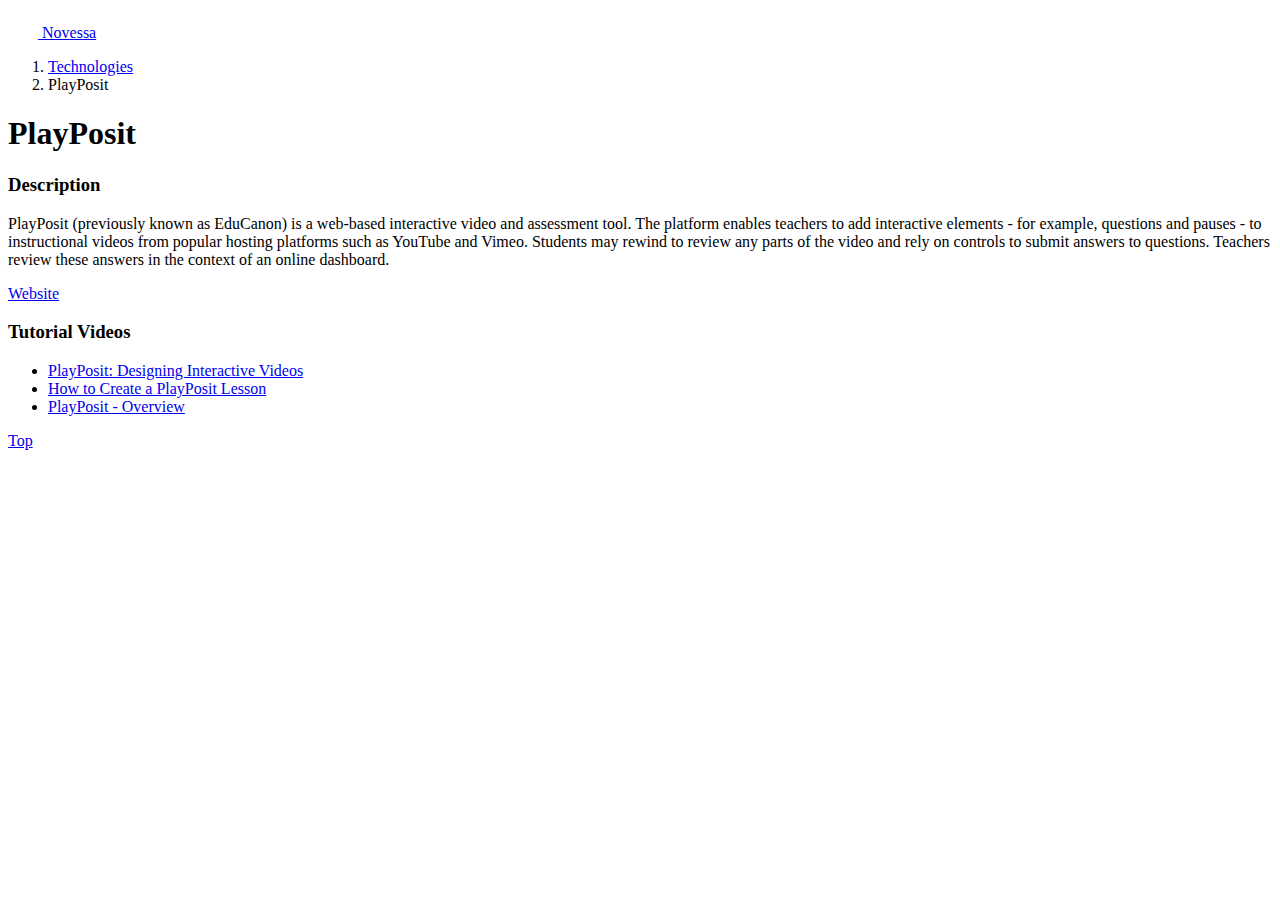
<file: tech/playpositPrinter.html>
<!doctype html>
<html lang="en">
  <head>
    <!-- Required meta tags -->
    <meta charset="utf-8">
    <meta name="viewport" content="width=device-width, initial-scale=1, shrink-to-fit=no">
    <meta http-equiv="x-ua-compatible" content="IE=11">
      <!--
    
    <link rel="stylesheet" href="https://stackpath.bootstrapcdn.com/bootstrap/4.1.0/css/bootstrap.min.css" integrity="sha384-9gVQ4dYFwwWSjIDZnLEWnxCjeSWFphJiwGPXr1jddIhOegiu1FwO5qRGvFXOdJZ4" crossorigin="anonymous">
      
    
    <link rel="stylesheet" href="https://use.fontawesome.com/releases/v5.0.12/css/all.css" integrity="sha384-G0fIWCsCzJIMAVNQPfjH08cyYaUtMwjJwqiRKxxE/rx96Uroj1BtIQ6MLJuheaO9" crossorigin="anonymous">
      
    
    <link rel="stylesheet" href="../css/mainstylesheet.css">
-->
    <title>Novessa</title>
  </head>
  <body>
    
    <!-- Navigation Bar with Logo -->
    <nav id="navbar" class="navbar navbar-dark bg-primary">
      <a class="navbar-brand" href="../index.html">
        <img src="../assets/logo.png" width="30" height="30" class="d-inline-block align-top" alt="">
        Novessa
      </a>
    </nav>
      
    <!-- Search Bar -->
    <nav aria-label="breadcrumb">
      <ol class="breadcrumb">
        <li class="breadcrumb-item"><a href="../technologies.html">Technologies</a></li>
        <li class="breadcrumb-item active" aria-current="page">PlayPosit</li>
      </ol>
    </nav>
    
    <!-- Annotation for Schema.org based on RDFa Lite1.1 v0.3.4  -->
    <!-- Lesson Description -->
    <div itemscope itemtype="http://schema.org/CreativeWork" class="container lessondescription" vocab="http://oerschema.org">
        <div typeof="LearningComponent" class="row justify-content-center">
            <div class="col-10">
                <!-- Title -->
                <h1 property="Lesson" itemprop="name">PlayPosit</h1>
            </div>
        </div>
        
        <div class="row justify-content-center">
            <div typeof="LearningComponent" itemprop="educationalAlignment" itemscope itemtype="http://schema.org/AlignmentObject" class="col-6">
                <!-- Description -->
                <h3>Description</h3>
                <span property="Lesson" itemprop="description"><p>PlayPosit (previously known as EduCanon) is a web-based interactive video and assessment tool. The platform enables teachers to add interactive elements - for example, questions and pauses - to instructional videos from popular hosting platforms such as YouTube and Vimeo. Students may rewind to review any parts of the video and rely on controls to submit answers to questions. Teachers review these answers in the context of an online dashboard.</p></span>
                
                <!-- Source Attribution -->
                <a itemprop="url" href="https://learn.playposit.com/learn/">Website</a>
            </div>
            <div typeof="LearningComponent" class="col-4">
                <!-- Teaching Strategies -->
                <h3>Tutorial Videos</h3>
                <ul property="SupportingMaterial" class="list-group">
                  <li class="list-group-item"><a href="https://youtu.be/VuNZiKQDTww">PlayPosit: Designing Interactive Videos</a></li>
                  <li class="list-group-item"><a href="https://youtu.be/uB1eZnuHcy8">How to Create a PlayPosit Lesson</a></li>
                  <li class="list-group-item"><a href="https://youtu.be/uWAcAX8bgAs">PlayPosit - Overview</a></li>
                </ul>
            </div>            
        </div>
        
        
    </div>
      
   <!--Footer Area-->
    <div class="container-fluid sectionfooter fixed-bottom">
        <div class="row justify-content-center">
            <div class="col-6">
                <!--<p>Maintained by the ASSIST laboratory with the help of our contributors.<br>Code licensed MIT, docs CC BY 3.0.</p>-->
            </div>
            <div class="col-2">
                <a href="#navbar">Top</a>
                <!--<a href="../index.html">Home</a>-->
            </div>
        </div>  
    </div>

    <!-- Optional JavaScript 
    
    <script src="https://code.jquery.com/jquery-3.3.1.slim.min.js" integrity="sha384-q8i/X+965DzO0rT7abK41JStQIAqVgRVzpbzo5smXKp4YfRvH+8abtTE1Pi6jizo" crossorigin="anonymous"></script>
    <script src="https://cdnjs.cloudflare.com/ajax/libs/popper.js/1.14.0/umd/popper.min.js" integrity="sha384-cs/chFZiN24E4KMATLdqdvsezGxaGsi4hLGOzlXwp5UZB1LY//20VyM2taTB4QvJ" crossorigin="anonymous"></script>
    <script src="https://stackpath.bootstrapcdn.com/bootstrap/4.1.0/js/bootstrap.min.js" integrity="sha384-uefMccjFJAIv6A+rW+L4AHf99KvxDjWSu1z9VI8SKNVmz4sk7buKt/6v9KI65qnm" crossorigin="anonymous"></script>
-->
  </body>
</html>
</file>
<file: css/mainstylesheet.css>
/*
______________________

Jumbotron
______________________
*/

.jumbotron{
    background-image: url("../assets/jumbotron.jpg");
    background-repeat: no-repeat;
    background-position: center;
    background-attachment: fixed;
    background-size: cover;
    
    height: 70vh;
    color: white;
    position: relative;
}

.jumbotron .container{
    background-color: black;
    opacity: 0.8;
    position: absolute;
    bottom: 50px;
    left: 50px;
    padding: 25px;
}

/*
_______________________

Credit Source Materials
_______________________
*/

.sectioncredits{
    text-align: center;
    height: 25vh;
}

/*
-----------------------
Services
-----------------------
*/

.sectionservices{
    background-color: #007bff;
    color: white;
}

.sectionservices img{
    text-align: center;
}

.sectionservices .row{
    padding: 25px 0px;
}

.sectionservicesdiv .col-3, .sectionservicesdiv .col-4{
    border-bottom-color: white;
    border-bottom-width: 1px;
    border-bottom-style: groove;
}

/*
-----------------------
Benefits
-----------------------
*/

.sectionbenefits{
    padding: 50px;
    color: black;
}

.sectionbenefits .carousel .carousel-caption{
    color: white;
    text-shadow: 1px 1px gray;
}

/*
------------------------
Call to Action
------------------------
*/

.sectionaction{
    background-color: darkorange;
    padding: 50px;
    text-align: center;
    color: white;
}

.sectionaction a{
    margin: 25px;
}

/*
-------------------------
Footer Area
-------------------------
*/

.sectionfooter{
    background-color: #6c757d;
    padding: 10px;
    color: white;
}

.sectionfooter a{
    color: white;
    text-decoration: none;
    margin: 30px;
}

/*
-------------------------
Section Search
-------------------------
*/
.sectionsearchbar{
    background-color: #343a40;
    color: white;
    padding: 10px;
}

.sectionsearch{
    margin-top: 50px;
}

.sectionsearch .lessonplanlist .card{
    margin-top: 10px;
}

.sectionsearch .lessonplanlist{
    margin-bottom: 75px;
}

/*
-------------------------
Lesson Plan Description
-------------------------
*/

.breadcrumb{
    background-color: #343a40;
    color: white;
    border-radius: 0px;
}

.lessondescription .row{
    margin-top: 25px;
}

.lessondescription{
    margin-bottom: 100px;
}

.lessondescription .carousel-control-next-icon-cus, .lessondescription .carousel-control-prev-icon-cus{
    font-size: 300%;
    color: black;
}
</file>
